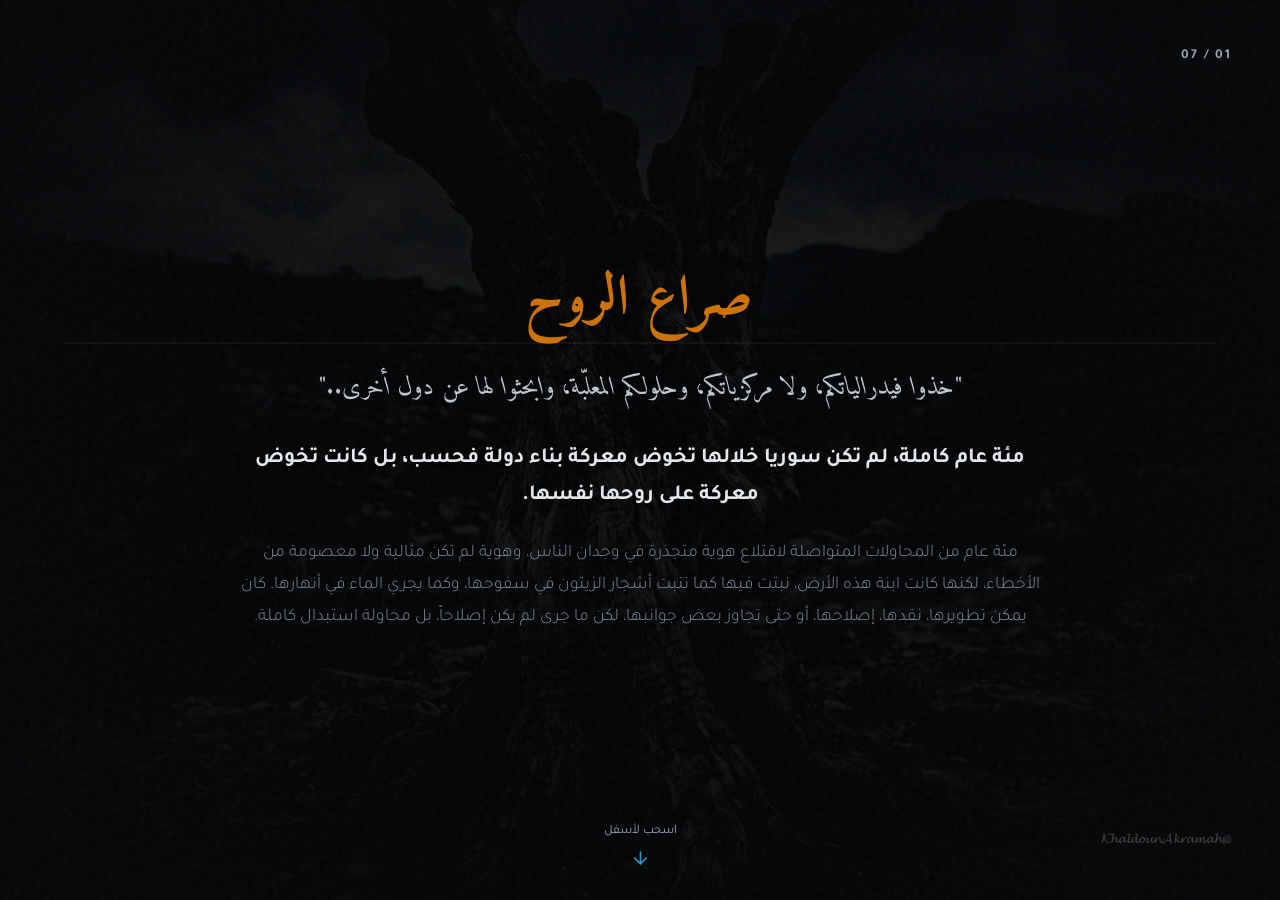
<file: index.html>
<!DOCTYPE html>
<html lang="ar" dir="rtl">
<head>
  <meta charset="UTF-8">
  <meta name="viewport" content="width=device-width, initial-scale=1.0">
  <meta name="description" content="سوريا الجديدة: هوية عصية على الاستيراد والمحو.">
  <title>سوريا الجديدة: هوية غير مستوردة</title>
  <link rel="stylesheet" href="style.css">
</head>
<body>

  <!-- Film Grain Overlay -->
  <div class="film-grain" id="grain-overlay"></div>

  <!-- Main Scroll Container -->
  <main id="main-scroll-container">

    <!-- Slide 1: صراع المئة عام -->
    <section id="slide-01" aria-label="صراع المئة عام">
      <div class="slide-indicator">01 / 07</div>
      <div class="bg-image" style="background-image: url('images/struggle_root.png');"></div>
      <div class="bg-overlay"></div>
      
      <div class="container text-center">
        <h1 class="type-heavy highlight-warm distressed">صراع الروح</h1>
        <p class="type-poetic" style="margin-bottom: 2rem;">"خذوا فيدرالياتكم، ولا مركزياتكم، وحلولكم المعلّبة، وابحثوا لها عن دول أخرى.."</p>
        <p class="type-official" style="max-width: 800px; margin: 0 auto;">
          مئة عام كاملة، لم تكن سوريا خلالها تخوض معركة بناء دولة فحسب، بل كانت تخوض معركة على روحها نفسها.
        </p>
        <p class="type-light" style="max-width: 800px; margin: 1.5rem auto 0; color: var(--text-muted);">
          مئة عام من المحاولات المتواصلة لاقتلاع هوية متجذرة في وجدان الناس، وهوية لم تكن مثالية ولا معصومة من الأخطاء، لكنها كانت ابنة هذه الأرض، نبتت فيها كما تنبت أشجار الزيتون في سفوحها، وكما يجري الماء في أنهارها. كان يمكن تطويرها، نقدها، إصلاحها، أو حتى تجاوز بعض جوانبها، لكن ما جرى لم يكن إصلاحاً، بل محاولة استبدال كاملة.
        </p>
      </div>

      <div class="scroll-prompt">
        <span>اسحب لأسفل</span>
        <svg width="20" height="20" viewBox="0 0 24 24" fill="none" stroke="currentColor" stroke-width="2" stroke-linecap="round" stroke-linejoin="round"><path d="M12 5v14M19 12l-7 7-7-7"/></svg>
      </div>

      <div class="khaldoun-signature">@𝓚𝓱𝓪𝓵𝓭𝓸𝓾𝓷𝓐𝓴𝓻𝓪𝓶𝓪𝓱</div>
    </section>

    <!-- Slide 2: فخ الاستيراد -->
    <section id="slide-02" aria-label="فخ الاستيراد">
      <div class="slide-indicator">02 / 07</div>
      <div class="bg-image" style="background-image: url('images/imported_molds.png');"></div>
      <div class="bg-overlay"></div>

      <div class="container">
        <div class="grid-split">
          <div class="glass-card">
            <h3 class="type-heavy highlight-cold distressed">وصفات جاهزة</h3>
            <h2 class="type-official">نسخة من فكرة</h2>
            <p class="type-light">
              جاءت أجيال من المنظرين والحالمين بالمشاريع المستوردة، يحمل كل منهم وصفة جاهزة لإنقاذ سوريا. مرة باسم القومية، ومرة باسم التقدمية، ومرة باسم الحداثة، ومرة باسم الثورة على الماضي.
            </p>
            <p class="type-official" style="margin-top: 1rem; font-size: 1.2rem;">
              وفي كل مرة كان المطلوب واحداً: أن يتوقف السوري عن أن يكون نفسه، وأن يتحول إلى نسخة من فكرة وُلدت في مكان آخر.
            </p>
          </div>
          <div></div> <!-- Negative Space -->
        </div>
      </div>

      <div class="khaldoun-signature">@𝓚𝓱𝓪𝓵𝓭𝓸𝓾𝓷𝓐𝓴𝓻𝓪𝓶𝓪𝓱</div>
    </section>

    <!-- Slide 3: الكائن المشوه -->
    <section id="slide-03" aria-label="الكائن المشوه">
      <div class="slide-indicator">03 / 07</div>
      <div class="bg-image" style="background-image: url('images/deformed_mirror.png');"></div>
      <div class="bg-overlay"></div>

      <div class="container">
        <div class="grid-split">
          <div></div> <!-- Negative Space -->
          <div class="glass-card">
            <h3 class="type-heavy highlight-warm distressed">الكائن المشوه</h3>
            <p class="type-poetic" style="font-size: 1.3rem;">
              فذابت الملامح، واختلطت المفاهيم، وضاعت الحدود بين ما نحن عليه وما يريد الآخرون لنا أن نكونه.
            </p>
            <p class="type-light" style="margin-top: 1.5rem;">
              لا نحن أصبحنا الغرب الذي حاول البعض تقليده، ولا بقينا كما كنا، ولا نجحنا في إنتاج نموذجنا الخاص، فخرج من رحم ذلك كله كائن هجين، مشوه، لا يعرف إلى أي مرآة ينظر، ولا إلى أي تاريخ ينتمي، ولا أي مستقبل يريد.
            </p>
          </div>
        </div>
      </div>

      <div class="khaldoun-signature">@𝓚𝓱𝓪𝓵𝓭𝓸𝓾𝓷𝓐𝓴𝓻𝓪𝓶𝓪𝓱</div>
    </section>

    <!-- Slide 4: زلزال الوعي -->
    <section id="slide-04" aria-label="زلزال الوعي">
      <div class="slide-indicator">04 / 07</div>
      <div class="bg-image" style="background-image: url('images/revolution_rubble.png');"></div>
      <div class="bg-overlay"></div>

      <div class="container text-center">
        <div class="glass-card" style="margin: 0 auto;">
          <h3 class="type-heavy highlight-cold distressed">السؤال الأول</h3>
          <h2 class="type-official">ثم جاءت الثورة السورية.</h2>
          <p class="type-light">
            وجاءت بعدها سنوات الدم والخراب والتهجير والانتظار الطويل.
          </p>
          <p class="type-poetic" style="margin-top: 1rem; color: var(--accent-warm);">
            وحين ظن كثيرون أن سوريا انتهت، كانت في الحقيقة تعود إلى سؤالها الأول: من نحن؟
          </p>
          <p class="type-light" style="margin-top: 1.5rem; text-align: right;">
            ولذلك لم يكن غريباً أنه فور لحظة التحرير، خرجت علينا الأصوات ذاتها بأسماء جديدة وشعارات جديدة. فيدرالية، لا مركزية، حكم ذاتي، نماذج مستوردة من الشرق والغرب، وصفات جاهزة معلبة تنتظر فقط أن توضع على جسد سوريا، وكأن السوري ممنوع عليه دائماً أن يكتب قصته بيده، وأن يبني دولته بعقله، وأن يصوغ هويته من ذاكرته وتاريخه وثقافته.
          </p>
        </div>
      </div>

      <div class="khaldoun-signature">@𝓚𝓱𝓪𝓵𝓭𝓸𝓾𝓷𝓐𝓴𝓻𝓪𝓶𝓪𝓱</div>
    </section>

    <!-- Slide 5: سقوط الكتالوجات -->
    <section id="slide-05" aria-label="سقوط الكتالوجات">
      <div class="slide-indicator">05 / 07</div>
      <div class="bg-image" style="background-image: url('images/burning_catalogs.png');"></div>
      <div class="bg-overlay"></div>

      <div class="container">
        <div class="grid-split">
          <div class="glass-card">
            <h3 class="type-heavy highlight-warm distressed">موت الوهم</h3>
            <h2 class="type-official">لكن شيئاً جوهرياً تغير هذه المرة.</h2>
            <p class="type-light">
              الكائن المشوه الذي عاش قرناً كاملاً على استعارة الوجوه والأفكار والهويات مات.
            </p>
            <p class="type-poetic" style="margin-top: 1rem; font-size: 1.25rem;">
              مات تحت ركام الأكاذيب التي حملها، ومات في شوارع المدن التي عادت تتعرف إلى نفسها، ومات يوم اكتشف السوريون أن الأمم لا تُبنى من كتالوجات مستوردة، ولا من أفكار تُشحن في الحاويات القادمة من وراء البحار.
            </p>
          </div>
          <div></div> <!-- Negative Space -->
        </div>
      </div>

      <div class="khaldoun-signature">@𝓚𝓱𝓪𝓵𝓭𝓸𝓾𝓷𝓐𝓴𝓻𝓪𝓶𝓪𝓱</div>
    </section>

    <!-- Slide 6: الطفل والميراث -->
    <section id="slide-06" aria-label="الطفل والميراث">
      <div class="slide-indicator">06 / 07</div>
      <div class="bg-image" style="background-image: url('images/child_heritage.png');"></div>
      <div class="bg-overlay"></div>

      <div class="container">
        <div class="grid-split">
          <div></div> <!-- Negative Space -->
          <div class="glass-card">
            <h3 class="type-heavy highlight-cold distressed">سوريا الجديدة</h3>
            <h2 class="type-official">فاليوم، هناك طفل وُلِد من بين الأنقاض.</h2>
            <p class="type-light">
              طفل اسمه سوريا الجديدة. لا يحمل عقدة النقص أمام أحد، ولا يبحث عن هوية في كتب الآخرين، ولا ينتظر شهادة قبول من الشرق أو الغرب.
            </p>
            <p class="type-official" style="margin-top: 1rem;">
              طفل سيكبر وهو يعرف أن هويته ليست سلعة مستوردة، بل ميراث أمة كاملة.
            </p>
            <p class="type-poetic" style="margin-top: 1.5rem; font-size: 1.2rem;">
              سيبني هويته الوطنية السورية حجراً فوق حجر، مستنداً إلى دين هذه البلاد، وثقافتها، وعاداتها، وأعرافها، وذاكرتها، وتنوعها الحقيقي الذي عاش قروناً قبل أن تكتشفه نظريات السياسة الحديثة.
            </p>
          </div>
        </div>
      </div>

      <div class="khaldoun-signature">@𝓚𝓱𝓪𝓵𝓭𝓸𝓾𝓷𝓐𝓴𝓻𝓪𝓶𝓪𝓱</div>
    </section>

    <!-- Slide 7: العهد الباقي -->
    <section id="slide-07" aria-label="العهد الباقي">
      <div class="slide-indicator">07 / 07</div>
      <div class="bg-image" style="background-image: url('images/surviving_dawn.png');"></div>
      <div class="bg-overlay"></div>

      <div class="container text-center">
        <h2 class="type-heavy highlight-warm" style="font-size: 2.2rem; margin-bottom: 2rem;">هوية عصية على المحو</h2>
        <p class="type-official" style="max-width: 800px; margin: 0 auto; font-size: 1.4rem;">
          ولأول مرة منذ مئة عام، لن تكون سوريا مشروعاً لتطبيق أفكار الآخرين، بل ستكون سوريا نفسها.
        </p>
        <p class="type-light" style="max-width: 800px; margin: 1.5rem auto 0; color: var(--text-muted);">
          وهذا وحده كافي ليجعل كل مشاريع الاستيراد، القديمة منها والجديدة، تبدو كأطلال مرحلة انتهت إلى غير رجعة. لأن الهوية التي نجت من قرن كامل من المحو، لا يمكن لأحد أن يمحوها بعد اليوم..
        </p>
      </div>

      <footer style="position: absolute; bottom: 2rem; left: 3rem; font-size: 0.75rem; color: var(--text-muted); font-family: var(--font-sans); z-index: 10;">
        سوريا الجديدة: هوية غير مستوردة &copy; ٢٠٢٦
      </footer>

      <div class="khaldoun-signature">@𝓚𝓱𝓪𝓵𝓭𝓸𝓾𝓷𝓐𝓴𝓻𝓪𝓶𝓪𝓱</div>
    </section>

  </main>

</body>
</html>
</file>
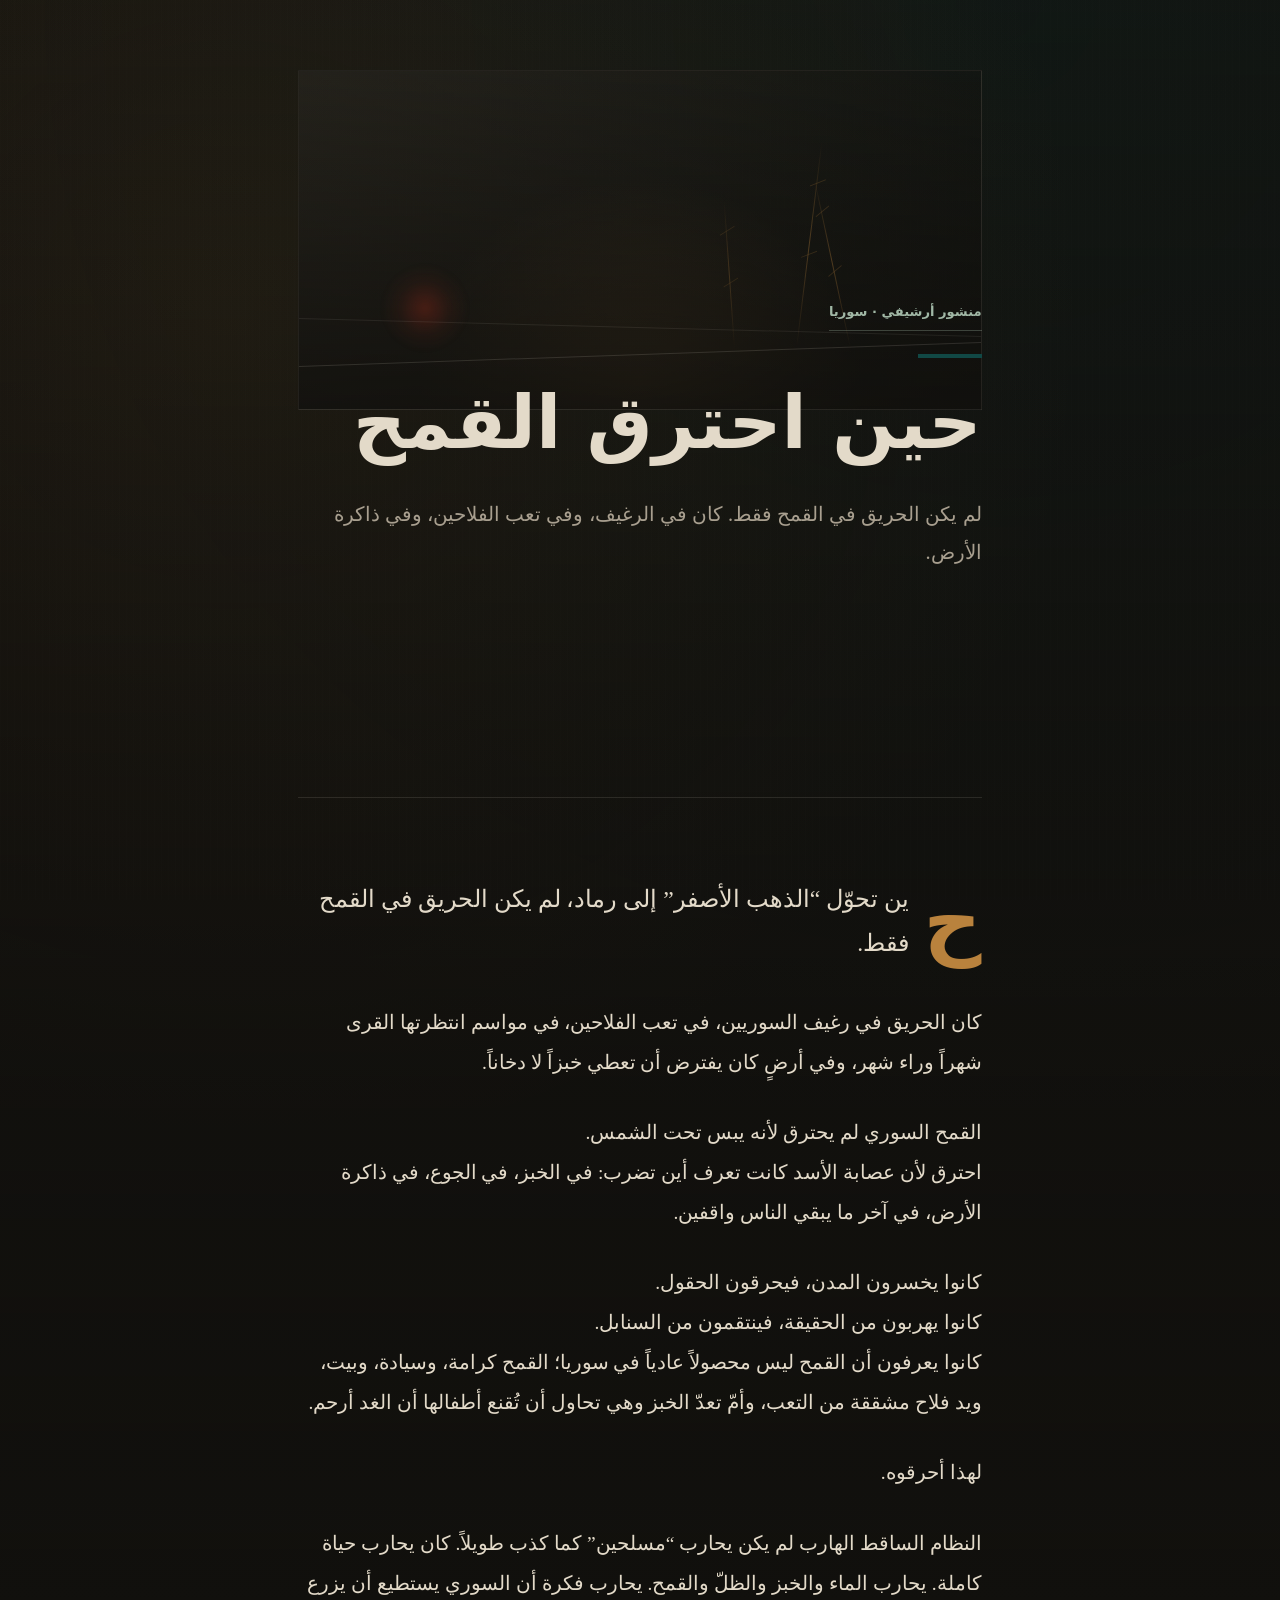
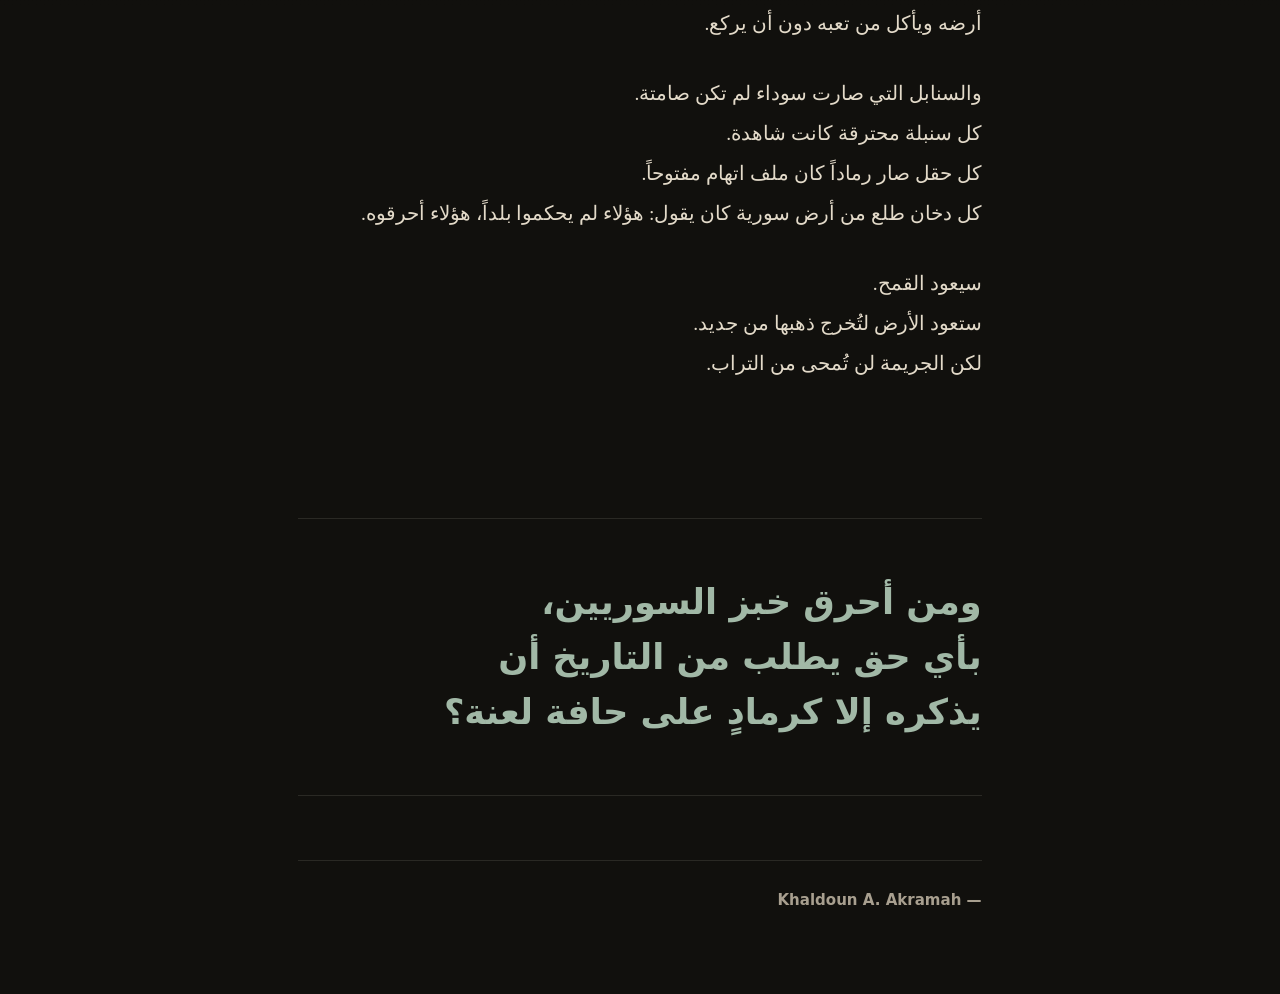
<file: output/index.html>
<!DOCTYPE html>
<html lang="ar" dir="rtl">
<head>
  <meta charset="UTF-8" />
  <meta name="viewport" content="width=device-width, initial-scale=1" />
  <title>حين احترق القمح</title>
  <meta name="description" content="القمح السوري احترق لأن عصابة الأسد عرفت أين تضرب: في الخبز، في الجوع، وفي ذاكرة الأرض." />
  <link rel="stylesheet" href="style.css" />
</head>
<body>
  <main>
    <section class="hero" aria-labelledby="page-title">
      <div class="ash-field" aria-hidden="true">
        <span class="grain-line grain-line-1"></span>
        <span class="grain-line grain-line-2"></span>
        <span class="grain-line grain-line-3"></span>
        <span class="ember"></span>
      </div>
      <p class="stamp">منشور أرشيفي · سوريا</p>
      <h1 id="page-title">حين احترق القمح</h1>
      <p class="prelude">لم يكن الحريق في القمح فقط. كان في الرغيف، وفي تعب الفلاحين، وفي ذاكرة الأرض.</p>
    </section>

    <article class="manifesto" aria-label="نص المنشور">
      <p>حين تحوّل “الذهب الأصفر” إلى رماد، لم يكن الحريق في القمح فقط.</p>

      <p>كان الحريق في رغيف السوريين، في تعب الفلاحين، في مواسم انتظرتها القرى شهراً وراء شهر، وفي أرضٍ كان يفترض أن تعطي خبزاً لا دخاناً.</p>

      <p>القمح السوري لم يحترق لأنه يبس تحت الشمس.<br />احترق لأن عصابة الأسد كانت تعرف أين تضرب: في الخبز، في الجوع، في ذاكرة الأرض، في آخر ما يبقي الناس واقفين.</p>

      <p>كانوا يخسرون المدن، فيحرقون الحقول.<br />كانوا يهربون من الحقيقة، فينتقمون من السنابل.<br />كانوا يعرفون أن القمح ليس محصولاً عادياً في سوريا؛ القمح كرامة، وسيادة، وبيت، ويد فلاح مشققة من التعب، وأمّ تعدّ الخبز وهي تحاول أن تُقنع أطفالها أن الغد أرحم.</p>

      <p>لهذا أحرقوه.</p>

      <p>النظام الساقط الهارب لم يكن يحارب “مسلحين” كما كذب طويلاً. كان يحارب حياة كاملة. يحارب الماء والخبز والظلّ والقمح. يحارب فكرة أن السوري يستطيع أن يزرع أرضه ويأكل من تعبه دون أن يركع.</p>

      <p>والسنابل التي صارت سوداء لم تكن صامتة.<br />كل سنبلة محترقة كانت شاهدة.<br />كل حقل صار رماداً كان ملف اتهام مفتوحاً.<br />كل دخان طلع من أرض سورية كان يقول: هؤلاء لم يحكموا بلداً، هؤلاء أحرقوه.</p>

      <p>سيعود القمح.<br />ستعود الأرض لتُخرج ذهبها من جديد.<br />لكن الجريمة لن تُمحى من التراب.</p>
    </article>

    <section class="beat" aria-label="ضربة النهاية">
      <p>ومن أحرق خبز السوريين، بأي حق يطلب من التاريخ أن يذكره إلا كرمادٍ على حافة لعنة؟</p>
    </section>

    <footer>
      <p class="signature">— Khaldoun A. Akramah</p>
    </footer>
  </main>
</body>
</html>
</file>
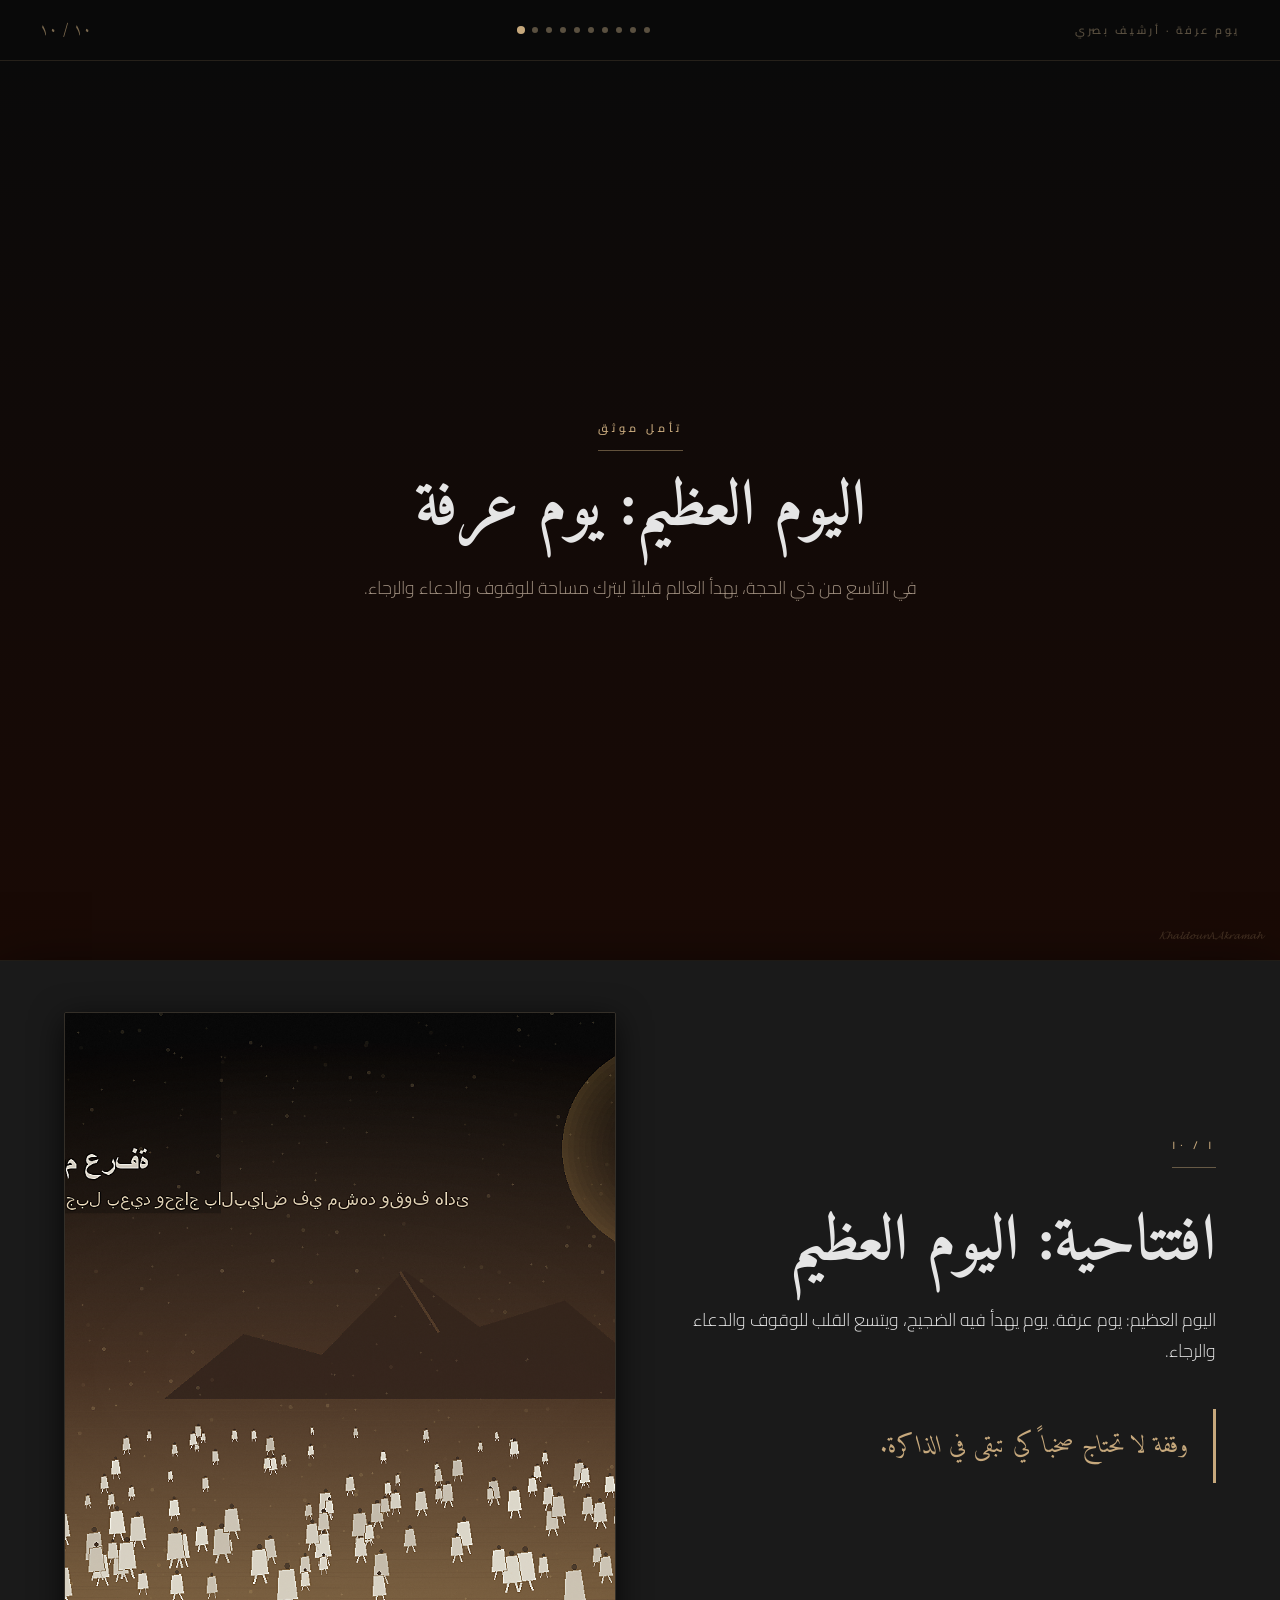
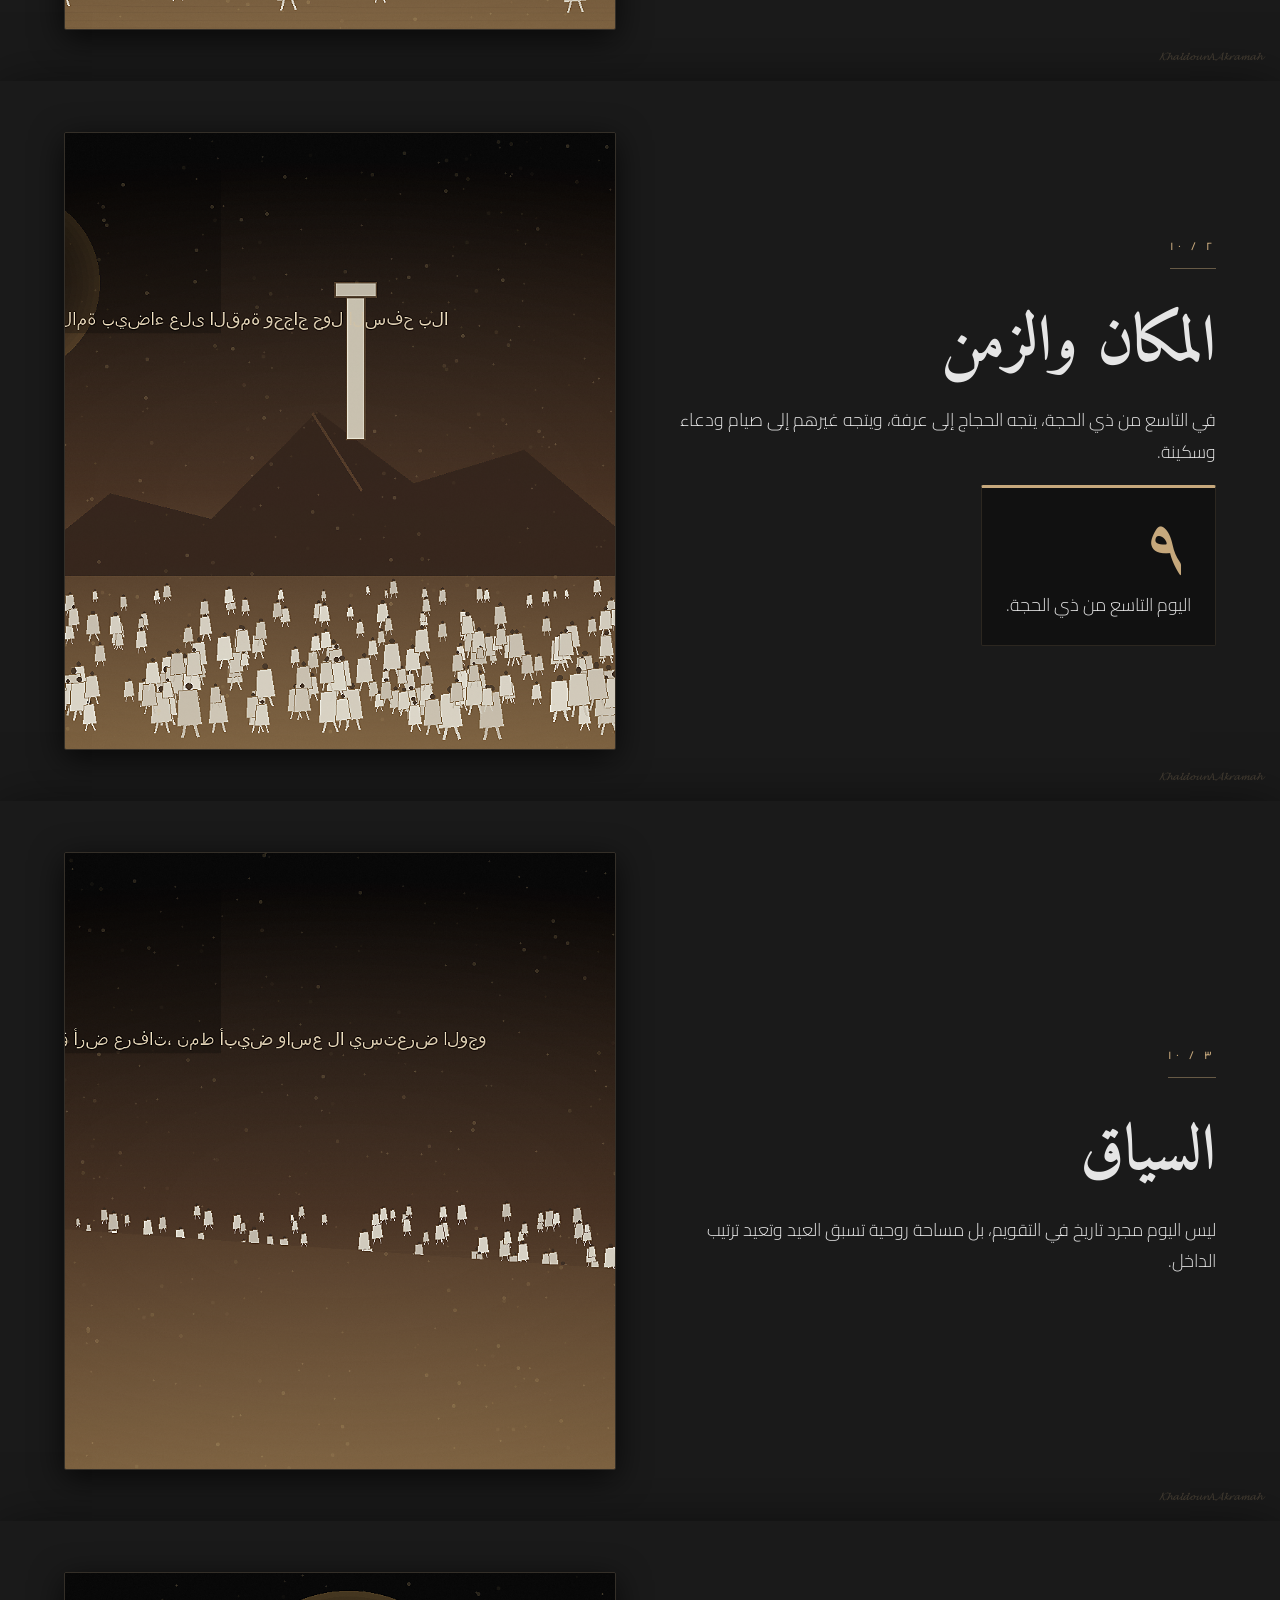
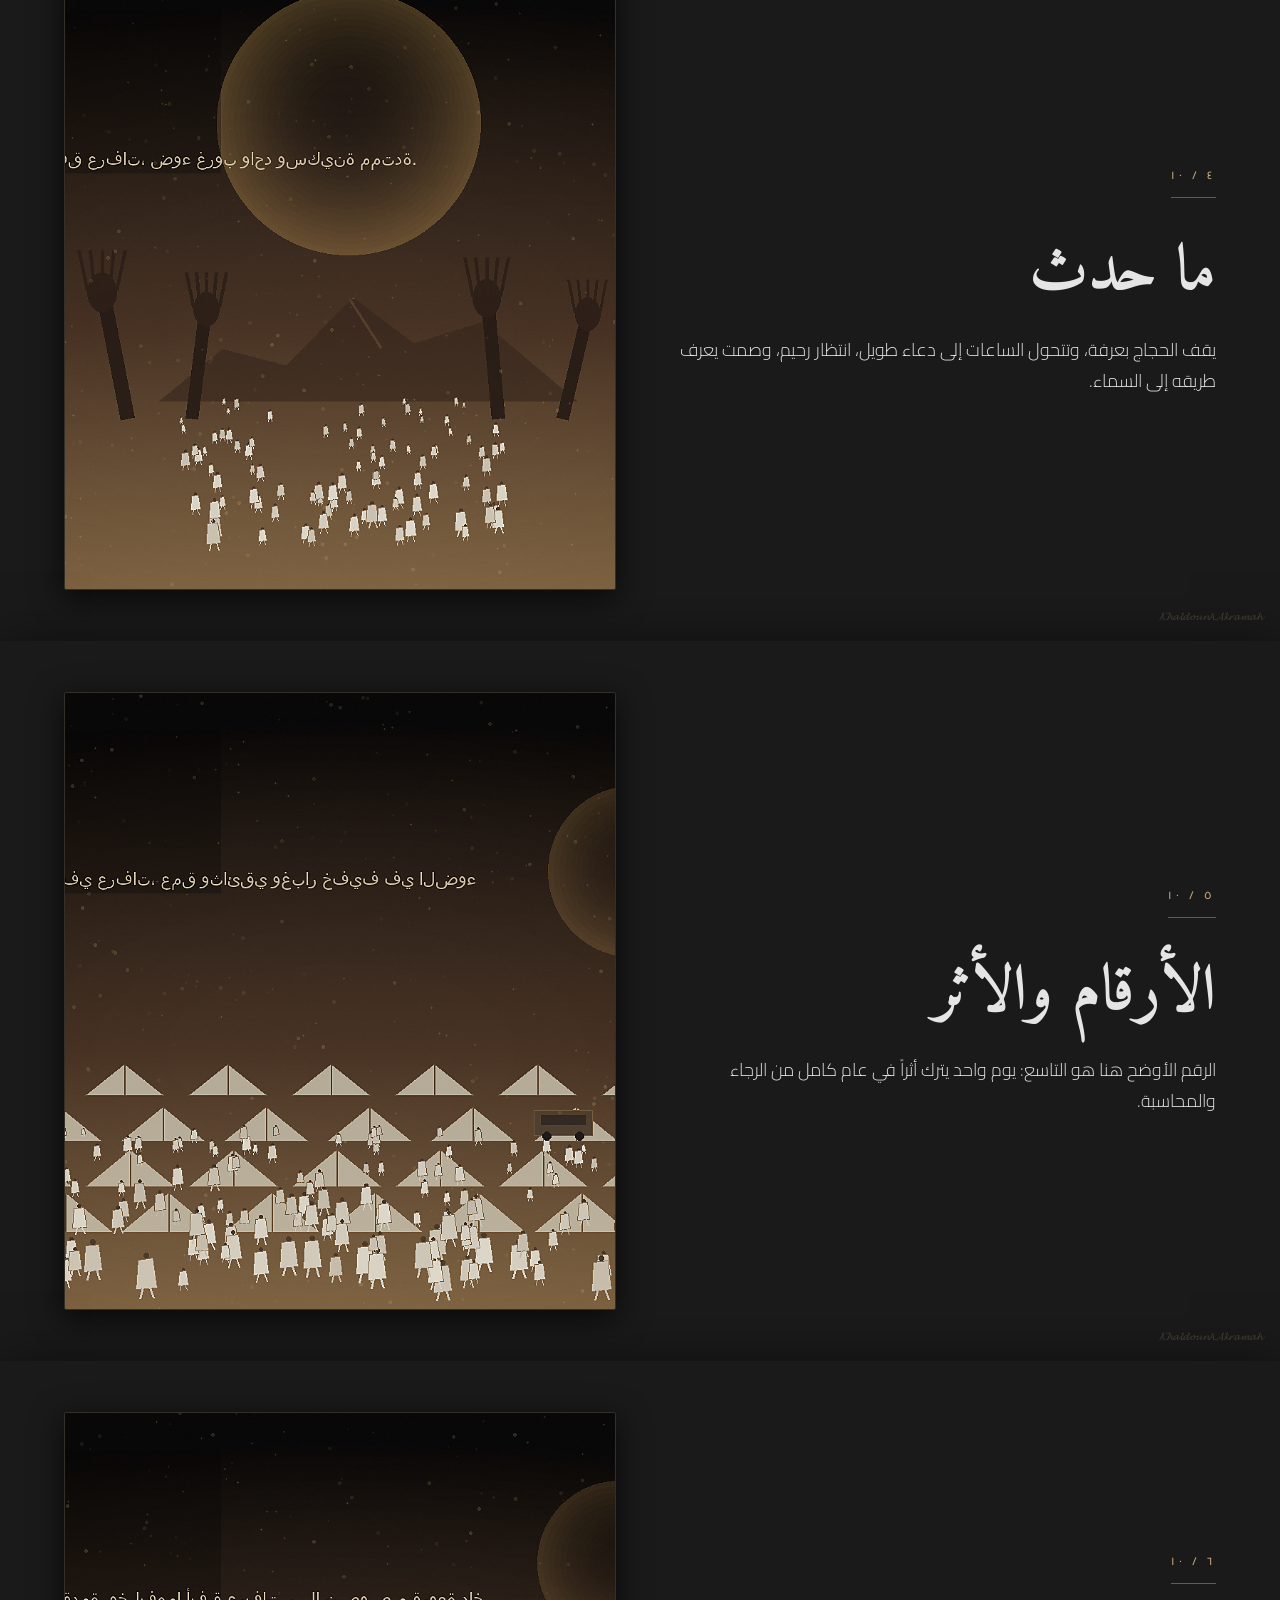
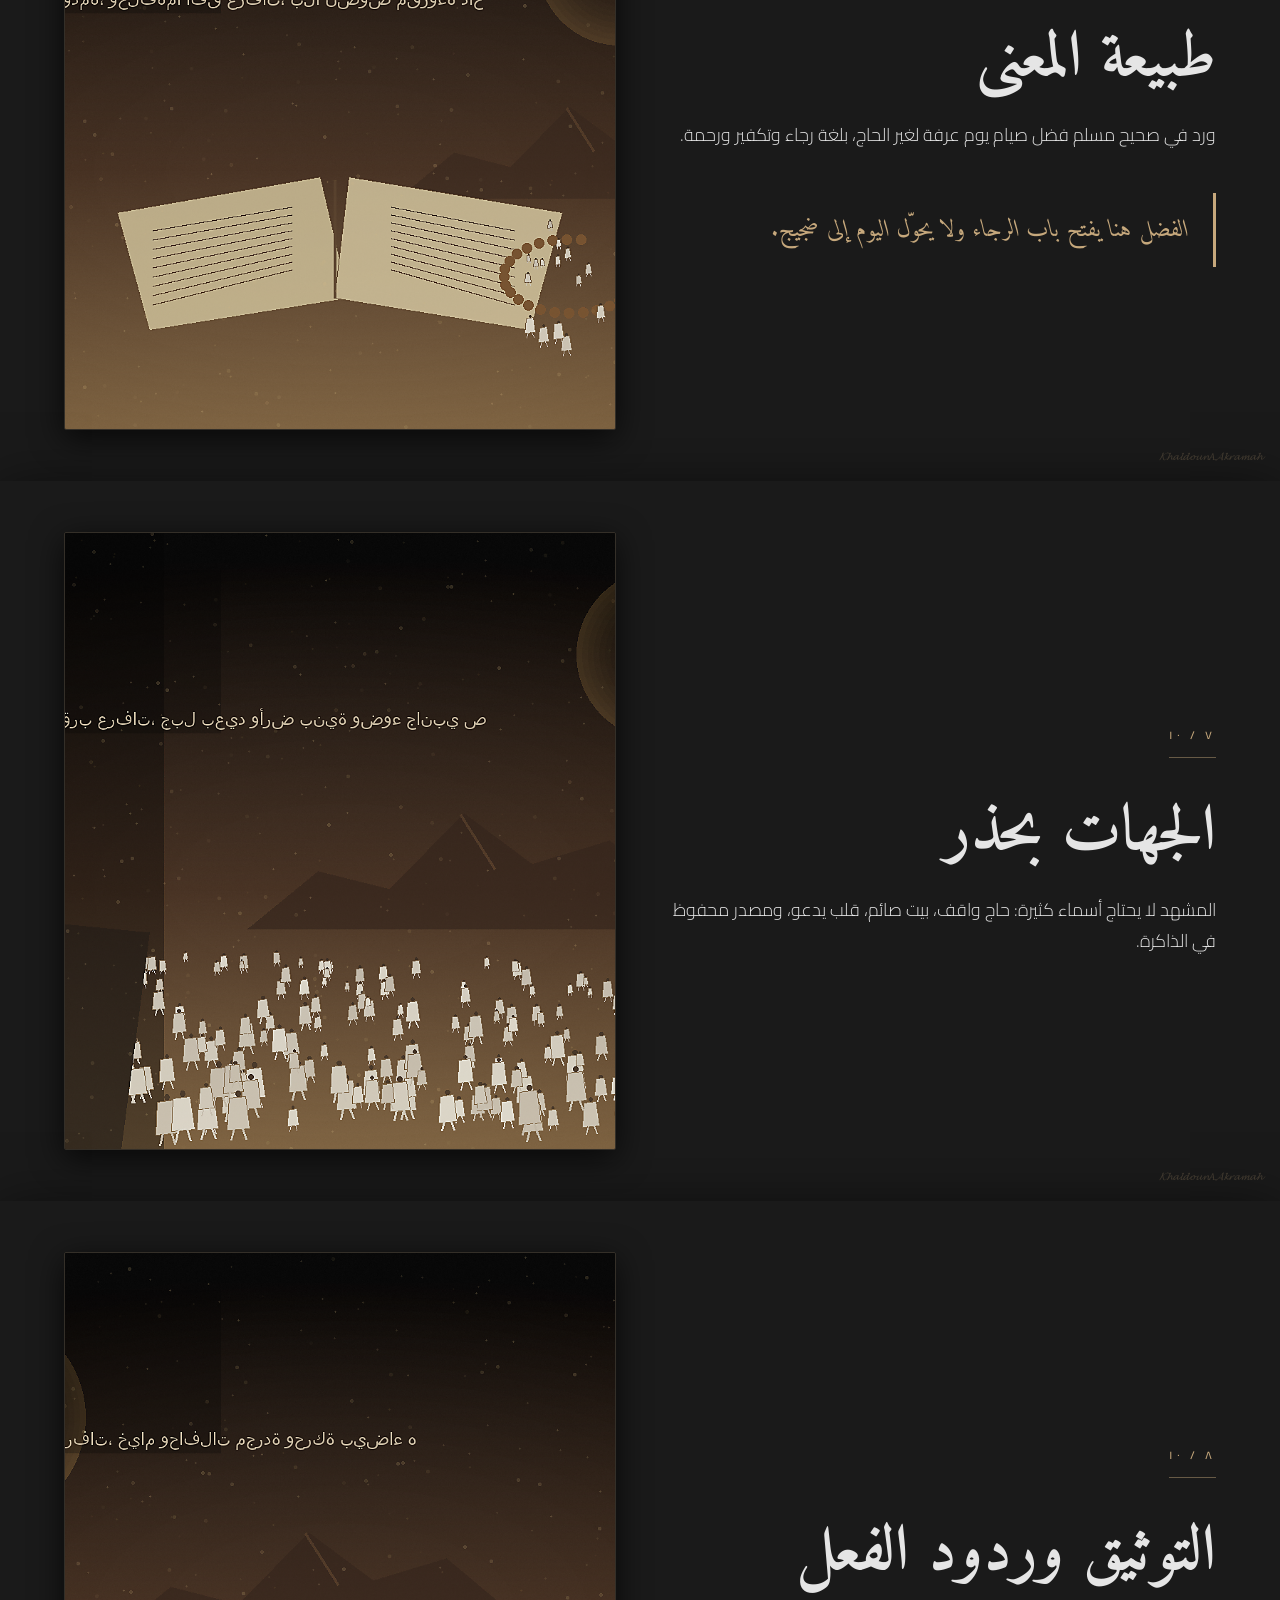
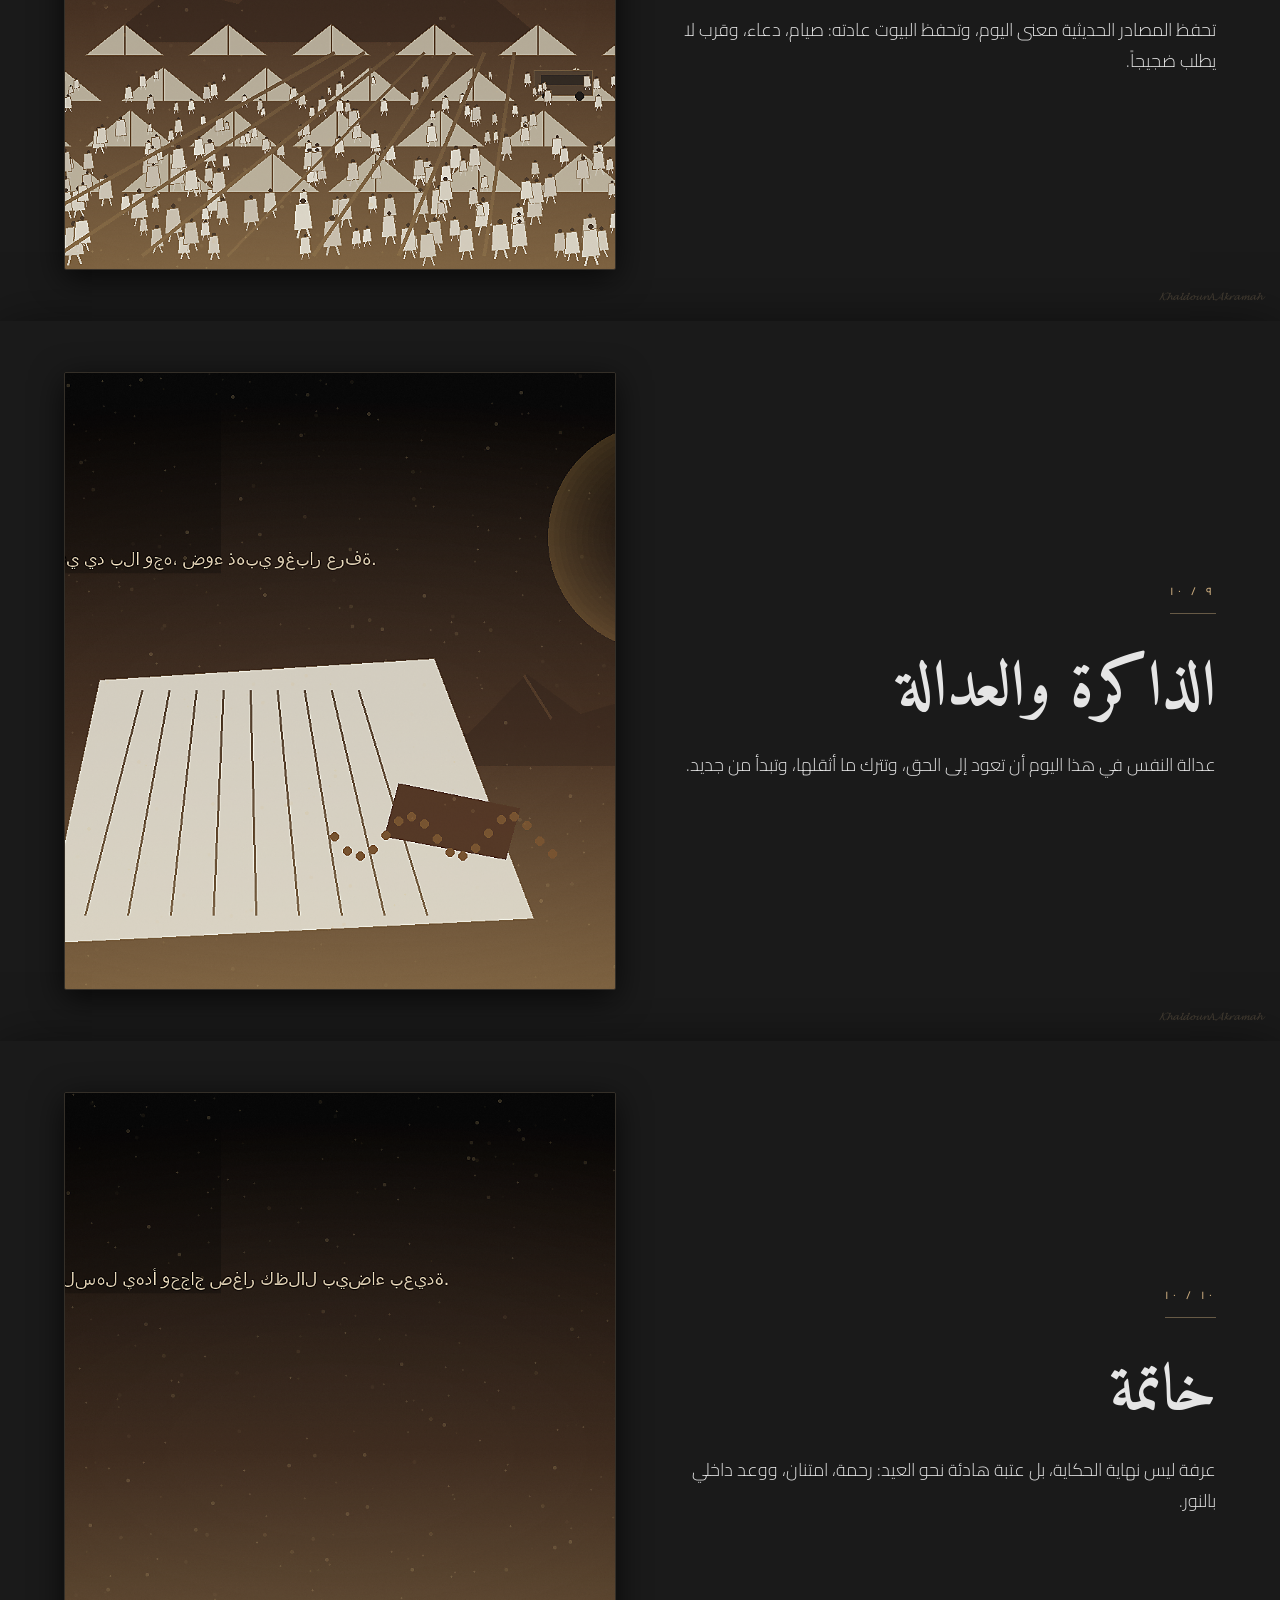
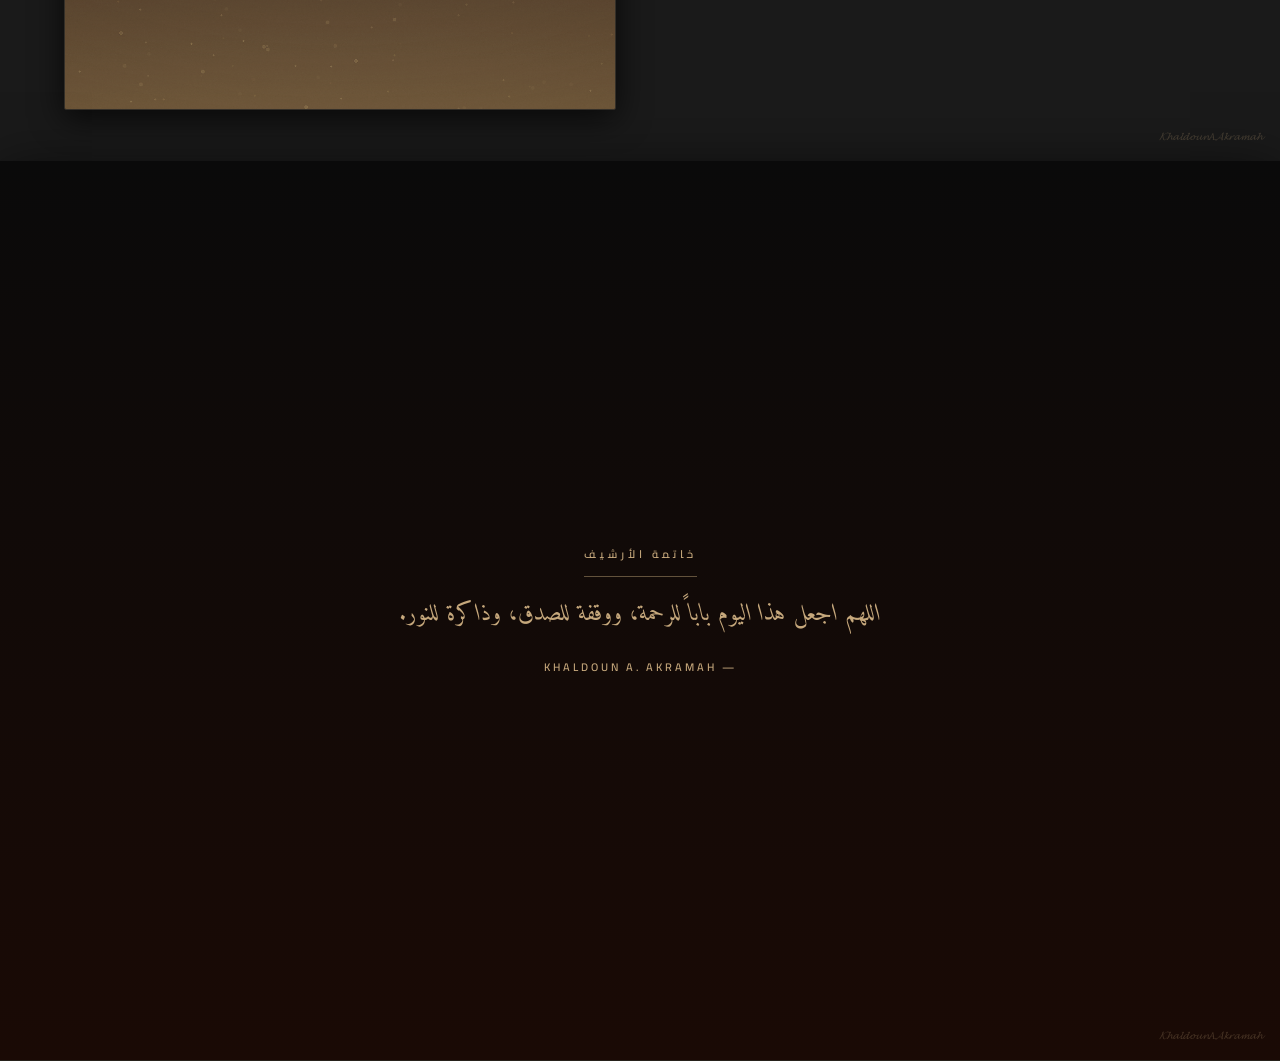
<file: project/index.html>
<!DOCTYPE html>
<html lang="ar" dir="rtl">
<head>
  <meta charset="UTF-8">
  <meta name="viewport" content="width=device-width, initial-scale=1.0">
  <title>اليوم العظيم: يوم عرفة</title>
  <link rel="preconnect" href="https://fonts.googleapis.com">
  <link rel="preconnect" href="https://fonts.gstatic.com" crossorigin>
  <link href="https://fonts.googleapis.com/css2?family=Amiri:wght@400;700&family=Cairo:wght@300;400;600;700&display=swap" rel="stylesheet">
  <link rel="stylesheet" href="styles.css">
</head>
<body>
  <nav class="nav" aria-label="تنقل الشرائح">
    <span class="meta-label">يوم عرفة · أرشيف بصري</span>
    <div class="nav-counter" id="navCounter" aria-label="اختيار الشريحة"></div>
    <span class="slide-number" id="currentSlide">١ / ١٠</span>
  </nav>

  <main>
    <section class="slide slide-hero" id="slide-0">
      <p class="slide-eyebrow">تأمل موثق</p>
      <h1 class="headline">اليوم العظيم: يوم عرفة</h1>
      <p class="body-text hero-copy">في التاسع من ذي الحجة، يهدأ العالم قليلاً ليترك مساحة للوقوف والدعاء والرجاء.</p>
      <span class="signature">𝓚𝓱𝓪𝓵𝓭𝓸𝓾𝓷A𝓐𝓴𝓻𝓪𝓶𝓪𝓱</span>
    </section>

    <section class="slide" id="slide-1" data-slide="1">
      <div class="slide-content">
        <div class="slide-text">
          <p class="slide-eyebrow">١ / ١٠</p>
          <h2 class="headline">افتتاحية: اليوم العظيم</h2>
          <p class="body-text">اليوم العظيم: يوم عرفة. يوم يهدأ فيه الضجيج، ويتسع القلب للوقوف والدعاء والرجاء.</p>
          <div class="quote-block"><p class="quote-text">وقفة لا تحتاج صخباً كي تبقى في الذاكرة.</p></div>
        </div>
        <figure class="slide-visual">
          <img src="images/slide-01.png" alt="صعيد عرفات عند الفجر مع جبل بعيد وحجاج بلباس أبيض في وقوف هادئ" class="slide-image">
        </figure>
      </div>
      <span class="signature">𝓚𝓱𝓪𝓵𝓭𝓸𝓾𝓷A𝓐𝓴𝓻𝓪𝓶𝓪𝓱</span>
    </section>

    <section class="slide" id="slide-2" data-slide="2">
      <div class="slide-content">
        <div class="slide-text">
          <p class="slide-eyebrow">٢ / ١٠</p>
          <h2 class="headline">المكان والزمن</h2>
          <p class="body-text">في التاسع من ذي الحجة، يتجه الحجاج إلى عرفة، ويتجه غيرهم إلى صيام ودعاء وسكينة.</p>
          <div class="stat-card"><span class="stat-number">٩</span><p class="body-text">اليوم التاسع من ذي الحجة.</p></div>
        </div>
        <figure class="slide-visual">
          <img src="images/slide-02.png" alt="جبل الرحمة في عرفات مع علامة بيضاء وحجاج صغار حول السفح" class="slide-image">
        </figure>
      </div>
      <span class="signature">𝓚𝓱𝓪𝓵𝓭𝓸𝓾𝓷A𝓐𝓴𝓻𝓪𝓶𝓪𝓱</span>
    </section>

    <section class="slide" id="slide-3" data-slide="3">
      <div class="slide-content">
        <div class="slide-text">
          <p class="slide-eyebrow">٣ / ١٠</p>
          <h2 class="headline">السياق</h2>
          <p class="body-text">ليس اليوم مجرد تاريخ في التقويم، بل مساحة روحية تسبق العيد وتعيد ترتيب الداخل.</p>
        </div>
        <figure class="slide-visual">
          <img src="images/slide-03.png" alt="مشهد علوي لحجاج بلباس أبيض يتحركون بهدوء فوق أرض عرفات" class="slide-image">
        </figure>
      </div>
      <span class="signature">𝓚𝓱𝓪𝓵𝓭𝓸𝓾𝓷A𝓐𝓴𝓻𝓪𝓶𝓪𝓱</span>
    </section>

    <section class="slide" id="slide-4" data-slide="4">
      <div class="slide-content">
        <div class="slide-text">
          <p class="slide-eyebrow">٤ / ١٠</p>
          <h2 class="headline">ما حدث</h2>
          <p class="body-text">يقف الحجاج بعرفة، وتتحول الساعات إلى دعاء طويل، انتظار رحيم، وصمت يعرف طريقه إلى السماء.</p>
        </div>
        <figure class="slide-visual">
          <img src="images/slide-04.png" alt="أيد مرفوعة للدعاء أمام أفق عرفات وقت الغروب دون وجوه واضحة" class="slide-image">
        </figure>
      </div>
      <span class="signature">𝓚𝓱𝓪𝓵𝓭𝓸𝓾𝓷A𝓐𝓴𝓻𝓪𝓶𝓪𝓱</span>
    </section>

    <section class="slide" id="slide-5" data-slide="5">
      <div class="slide-content">
        <div class="slide-text">
          <p class="slide-eyebrow">٥ / ١٠</p>
          <h2 class="headline">الأرقام والأثر</h2>
          <p class="body-text">الرقم الأوضح هنا هو التاسع: يوم واحد يترك أثراً في عام كامل من الرجاء والمحاسبة.</p>
        </div>
        <figure class="slide-visual">
          <img src="images/slide-05.png" alt="خيام ومسارات في عرفات مع حجاج بلباس أبيض وغبار خفيف في الضوء" class="slide-image">
        </figure>
      </div>
      <span class="signature">𝓚𝓱𝓪𝓵𝓭𝓸𝓾𝓷A𝓐𝓴𝓻𝓪𝓶𝓪𝓱</span>
    </section>

    <section class="slide" id="slide-6" data-slide="6">
      <div class="slide-content">
        <div class="slide-text">
          <p class="slide-eyebrow">٦ / ١٠</p>
          <h2 class="headline">طبيعة المعنى</h2>
          <p class="body-text">ورد في صحيح مسلم فضل صيام يوم عرفة لغير الحاج، بلغة رجاء وتكفير ورحمة.</p>
          <div class="quote-block"><p class="quote-text">الفضل هنا يفتح باب الرجاء ولا يحوّل اليوم إلى ضجيج.</p></div>
        </div>
        <figure class="slide-visual">
          <img src="images/slide-06.png" alt="مصحف ومسبحة في المقدمة مع أفق عرفات بعيداً في ضوء هادئ" class="slide-image">
        </figure>
      </div>
      <span class="signature">𝓚𝓱𝓪𝓵𝓭𝓸𝓾𝓷A𝓐𝓴𝓻𝓪𝓶𝓪𝓱</span>
    </section>

    <section class="slide" id="slide-7" data-slide="7">
      <div class="slide-content">
        <div class="slide-text">
          <p class="slide-eyebrow">٧ / ١٠</p>
          <h2 class="headline">الجهات بحذر</h2>
          <p class="body-text">المشهد لا يحتاج أسماء كثيرة: حاج واقف، بيت صائم، قلب يدعو، ومصدر محفوظ في الذاكرة.</p>
        </div>
        <figure class="slide-visual">
          <img src="images/slide-07.png" alt="حجاج يستظلون ويدعون قرب عرفات مع جبل بعيد وأرض بنية هادئة" class="slide-image">
        </figure>
      </div>
      <span class="signature">𝓚𝓱𝓪𝓵𝓭𝓸𝓾𝓷A𝓐𝓴𝓻𝓪𝓶𝓪𝓱</span>
    </section>

    <section class="slide" id="slide-8" data-slide="8">
      <div class="slide-content">
        <div class="slide-text">
          <p class="slide-eyebrow">٨ / ١٠</p>
          <h2 class="headline">التوثيق وردود الفعل</h2>
          <p class="body-text">تحفظ المصادر الحديثية معنى اليوم، وتحفظ البيوت عادته: صيام، دعاء، وقرب لا يطلب ضجيجاً.</p>
        </div>
        <figure class="slide-visual">
          <img src="images/slide-08.png" alt="مسارات عودة مساء في عرفات مع خيام وحجاج بلباس أبيض وحافلات مجردة" class="slide-image">
        </figure>
      </div>
      <span class="signature">𝓚𝓱𝓪𝓵𝓭𝓸𝓾𝓷A𝓐𝓴𝓻𝓪𝓶𝓪𝓱</span>
    </section>

    <section class="slide" id="slide-9" data-slide="9">
      <div class="slide-content">
        <div class="slide-text">
          <p class="slide-eyebrow">٩ / ١٠</p>
          <h2 class="headline">الذاكرة والعدالة</h2>
          <p class="body-text">عدالة النفس في هذا اليوم أن تعود إلى الحق، وتترك ما أثقلها، وتبدأ من جديد.</p>
        </div>
        <figure class="slide-visual">
          <img src="images/slide-09.png" alt="ثنيات لباس الإحرام ومسبحة في يد بلا وجه تحت ضوء عرفات الذهبي" class="slide-image">
        </figure>
      </div>
      <span class="signature">𝓚𝓱𝓪𝓵𝓭𝓸𝓾𝓷A𝓐𝓴𝓻𝓪𝓶𝓪𝓱</span>
    </section>

    <section class="slide" id="slide-10" data-slide="10">
      <div class="slide-content">
        <div class="slide-text">
          <p class="slide-eyebrow">١٠ / ١٠</p>
          <h2 class="headline">خاتمة</h2>
          <p class="body-text">عرفة ليس نهاية الحكاية، بل عتبة هادئة نحو العيد: رحمة، امتنان، ووعد داخلي بالنور.</p>
        </div>
        <figure class="slide-visual">
          <img src="images/slide-10.png" alt="جبل عرفات عند الغسق مع سهل هادئ وحجاج صغار كظلال بيضاء بعيدة" class="slide-image">
        </figure>
      </div>
      <span class="signature">𝓚𝓱𝓪𝓵𝓭𝓸𝓾𝓷A𝓐𝓴𝓻𝓪𝓶𝓪𝓱</span>
    </section>

    <section class="slide slide-hero" id="slide-footer">
      <p class="slide-eyebrow">خاتمة الأرشيف</p>
      <blockquote class="quote-text">اللهم اجعل هذا اليوم باباً للرحمة، ووقفة للصدق، وذاكرة للنور.</blockquote>
      <p class="meta-label footer-note">— Khaldoun A. Akramah</p>
      <span class="signature">𝓚𝓱𝓪𝓵𝓭𝓸𝓾𝓷A𝓐𝓴𝓻𝓪𝓶𝓪𝓱</span>
    </section>
  </main>

  <script>
    const contentSlides = Array.from(document.querySelectorAll('[data-slide]'));
    const counter = document.getElementById('currentSlide');
    const navDots = document.getElementById('navCounter');
    const arDigits = value => String(value).replace(/\d/g, digit => '٠١٢٣٤٥٦٧٨٩'[digit]);

    contentSlides.forEach((slide, index) => {
      const dot = document.createElement('button');
      dot.className = 'nav-dot' + (index === 0 ? ' active' : '');
      dot.type = 'button';
      dot.setAttribute('aria-label', `انتقل إلى الشريحة ${arDigits(index + 1)}`);
      dot.addEventListener('click', () => slide.scrollIntoView({ behavior: 'smooth', block: 'start' }));
      navDots.appendChild(dot);
    });

    const observer = new IntersectionObserver(entries => {
      entries.forEach(entry => {
        if (!entry.isIntersecting) return;
        const index = contentSlides.indexOf(entry.target);
        document.querySelectorAll('.nav-dot').forEach((dot, dotIndex) => {
          dot.classList.toggle('active', dotIndex === index);
        });
        counter.textContent = `${arDigits(index + 1)} / ${arDigits(contentSlides.length)}`;
      });
    }, { threshold: 0.5 });

    contentSlides.forEach(slide => observer.observe(slide));
  </script>
</body>
</html>
</file>
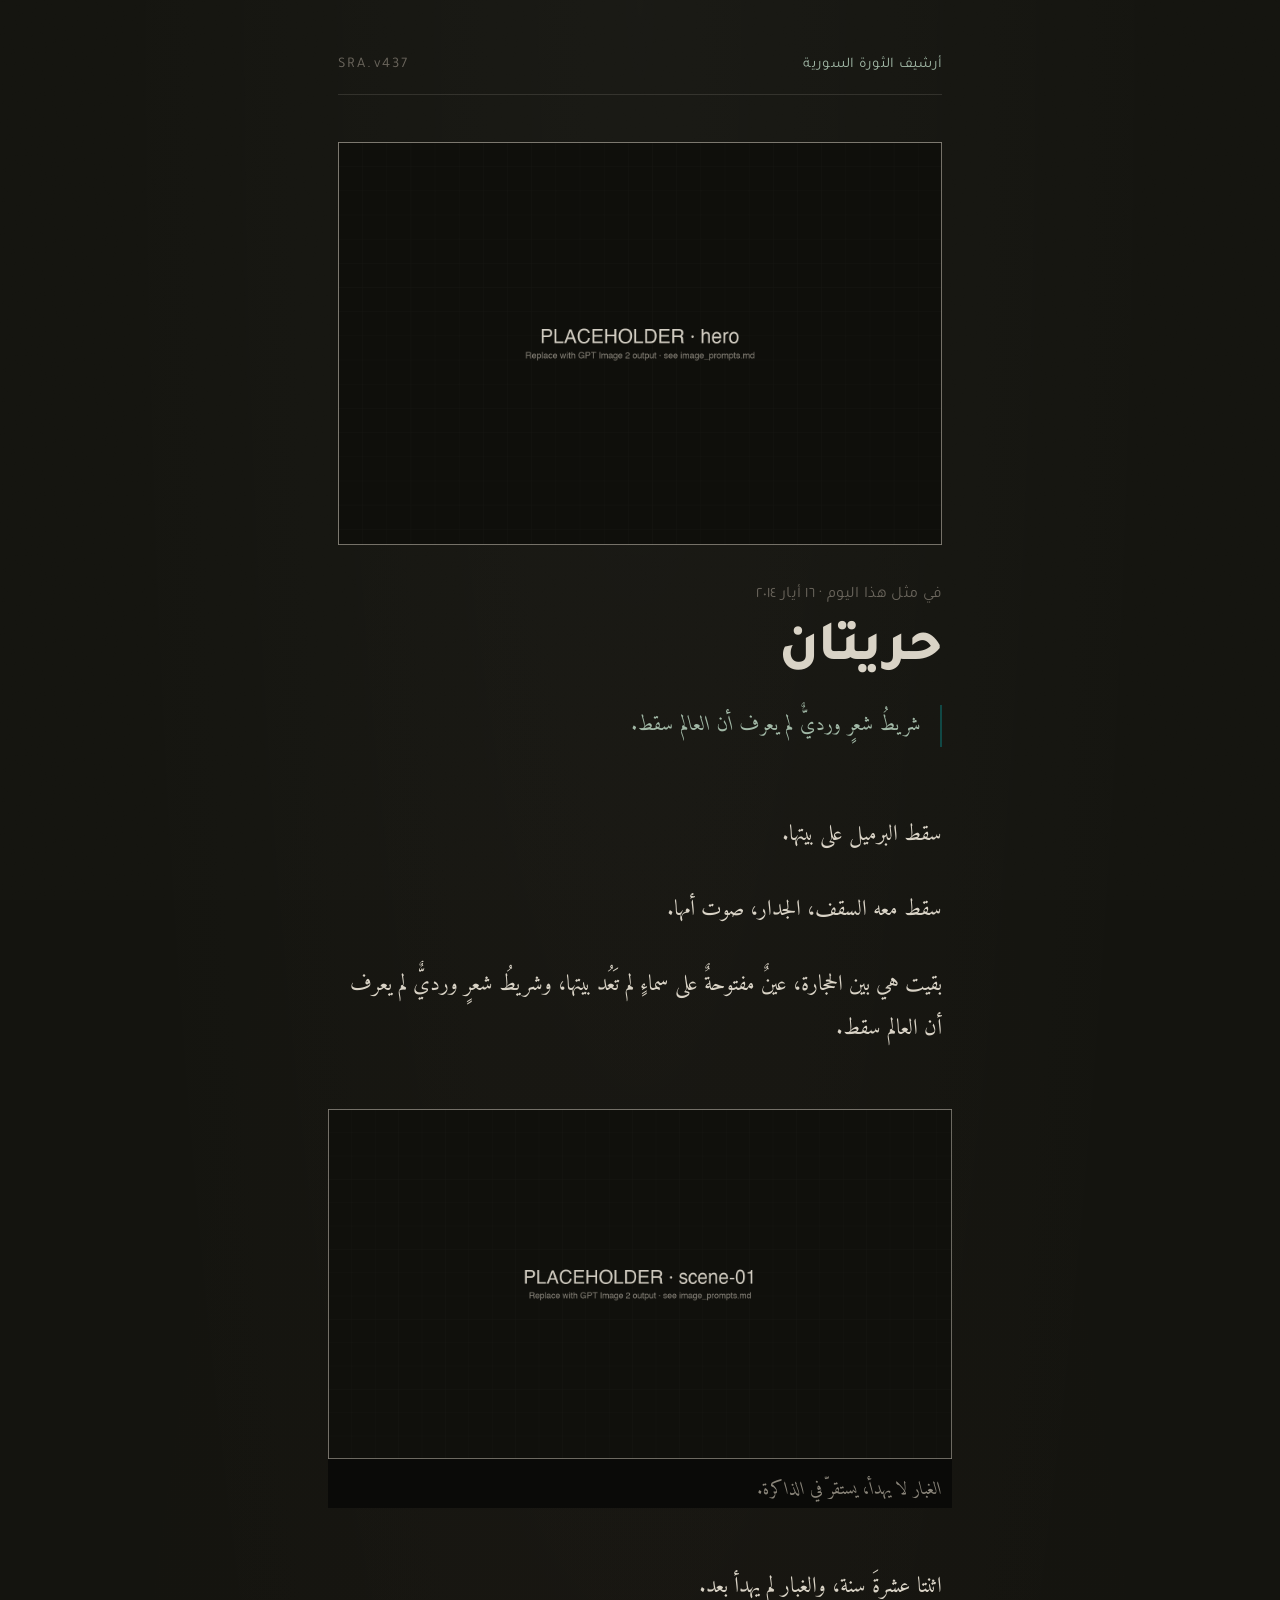
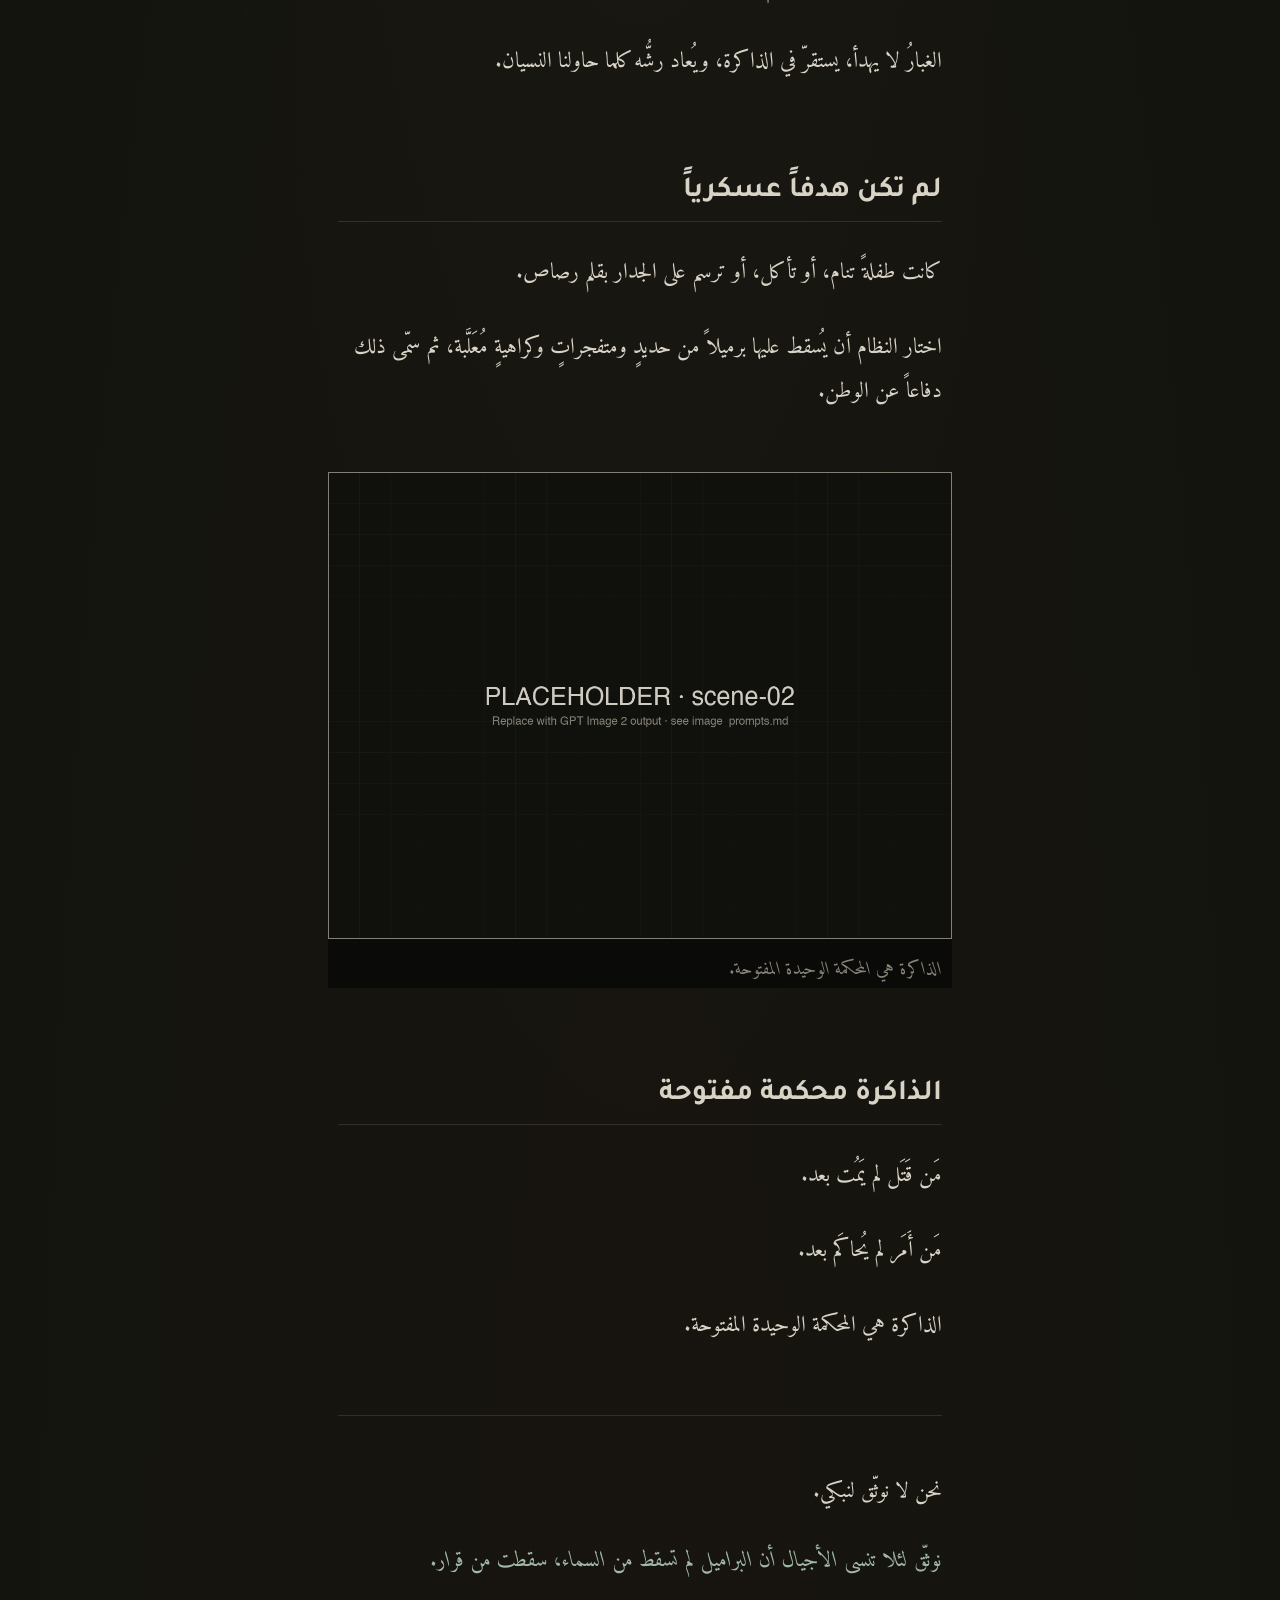
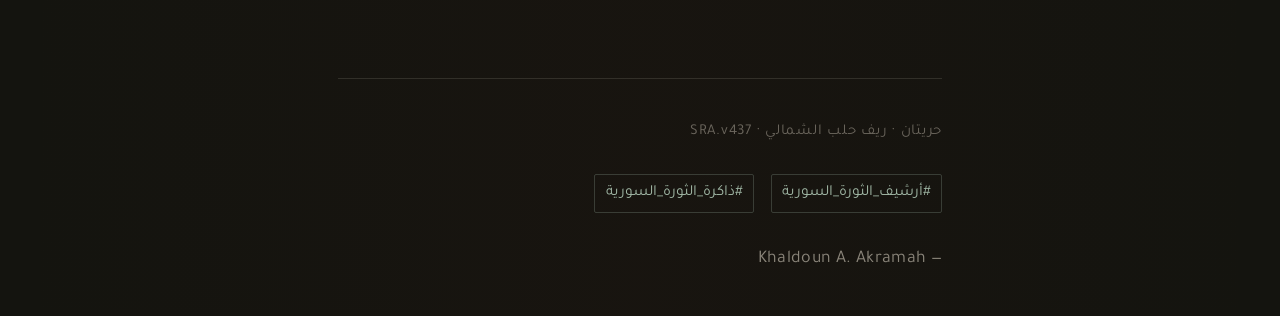
<file: examples/hareetan/index.html>
<!DOCTYPE html>
<html lang="ar" dir="rtl">
<head>
  <meta charset="UTF-8" />
  <meta name="viewport" content="width=device-width, initial-scale=1" />
  <title>حريتان — ١٦ أيار ٢٠١٤</title>
  <meta name="description" content="البراميل لم تسقط من السماء، سقطت من قرار. أرشيف الثورة السورية." />
  <link rel="preconnect" href="https://fonts.googleapis.com">
  <link rel="preconnect" href="https://fonts.gstatic.com" crossorigin>
  <link href="https://fonts.googleapis.com/css2?family=Tajawal:wght@400;500;700;800&family=Amiri:ital,wght@0,400;0,700;1,400&display=swap" rel="stylesheet">
  <link rel="stylesheet" href="style.css" />
</head>
<body>
  <main>

    <header class="archive-strip">
      <span class="archive-label">أرشيف الثورة السورية</span>
      <span class="archive-code">SRA.v437</span>
    </header>

    <section class="hero">
      <figure>
        <img src="images/hero.png" alt="بين الحجارة، شريط شعر وردي وغبار يستقر." />
      </figure>
      <p class="dateline">في مثل هذا اليوم &middot; ١٦ أيار ٢٠١٤</p>
      <h1>حريتان</h1>
      <p class="caption">شريطُ شعرٍ ورديٌّ لم يعرف أن العالم سقط.</p>
    </section>

    <article>

      <p>سقط البرميل على بيتها.</p>
      <p>سقط معه السقف، الجدار، صوت أمها.</p>
      <p>بقيت هي بين الحجارة، عينٌ مفتوحةٌ على سماءٍ لم تَعُد بيتها، وشريطُ شعرٍ ورديٌّ لم يعرف أن العالم سقط.</p>

      <figure class="inline">
        <img src="images/scene-01.png" alt="غبار يستقر فوق ركام بيت بعد سنوات." />
        <figcaption>الغبار لا يهدأ، يستقرّ في الذاكرة.</figcaption>
      </figure>

      <p>اثنتا عشرةَ سنة، والغبار لم يهدأ بعد.</p>
      <p>الغبارُ لا يهدأ، يستقرّ في الذاكرة، ويُعاد رشُّه كلما حاولنا النسيان.</p>

      <h2>لم تكن هدفاً عسكرياً</h2>
      <p>كانت طفلةً تنام، أو تأكل، أو ترسم على الجدار بقلم رصاص.</p>
      <p>اختار النظام أن يُسقط عليها برميلاً من حديدٍ ومتفجراتٍ وكراهيةٍ مُعَلَّبة، ثم سمّى ذلك دفاعاً عن الوطن.</p>

      <figure class="inline">
        <img src="images/scene-02.png" alt="ملف مفتوح فوق طاولة خشب، ضوء شرقي خافت." />
        <figcaption>الذاكرة هي المحكمة الوحيدة المفتوحة.</figcaption>
      </figure>

      <h2>الذاكرة محكمة مفتوحة</h2>
      <p>مَن قَتَل لم يَمُت بعد.</p>
      <p>مَن أَمَر لم يُحاكَم بعد.</p>
      <p>الذاكرة هي المحكمة الوحيدة المفتوحة.</p>

      <hr />

      <p class="closing">نحن لا نوثّق لنبكي.</p>
      <p class="closing">نوثّق لئلا تنسى الأجيال أن البراميل لم تسقط من السماء، سقطت من قرار.</p>

    </article>

    <footer>
      <p class="location">حريتان &middot; ريف حلب الشمالي &middot; SRA.v437</p>
      <p class="tags">
        <span class="tag">#أرشيف_الثورة_السورية</span>
        <span class="tag">#ذاكرة_الثورة_السورية</span>
      </p>
      <p class="signature">— Khaldoun A. Akramah</p>
    </footer>

  </main>
</body>
</html>
</file>
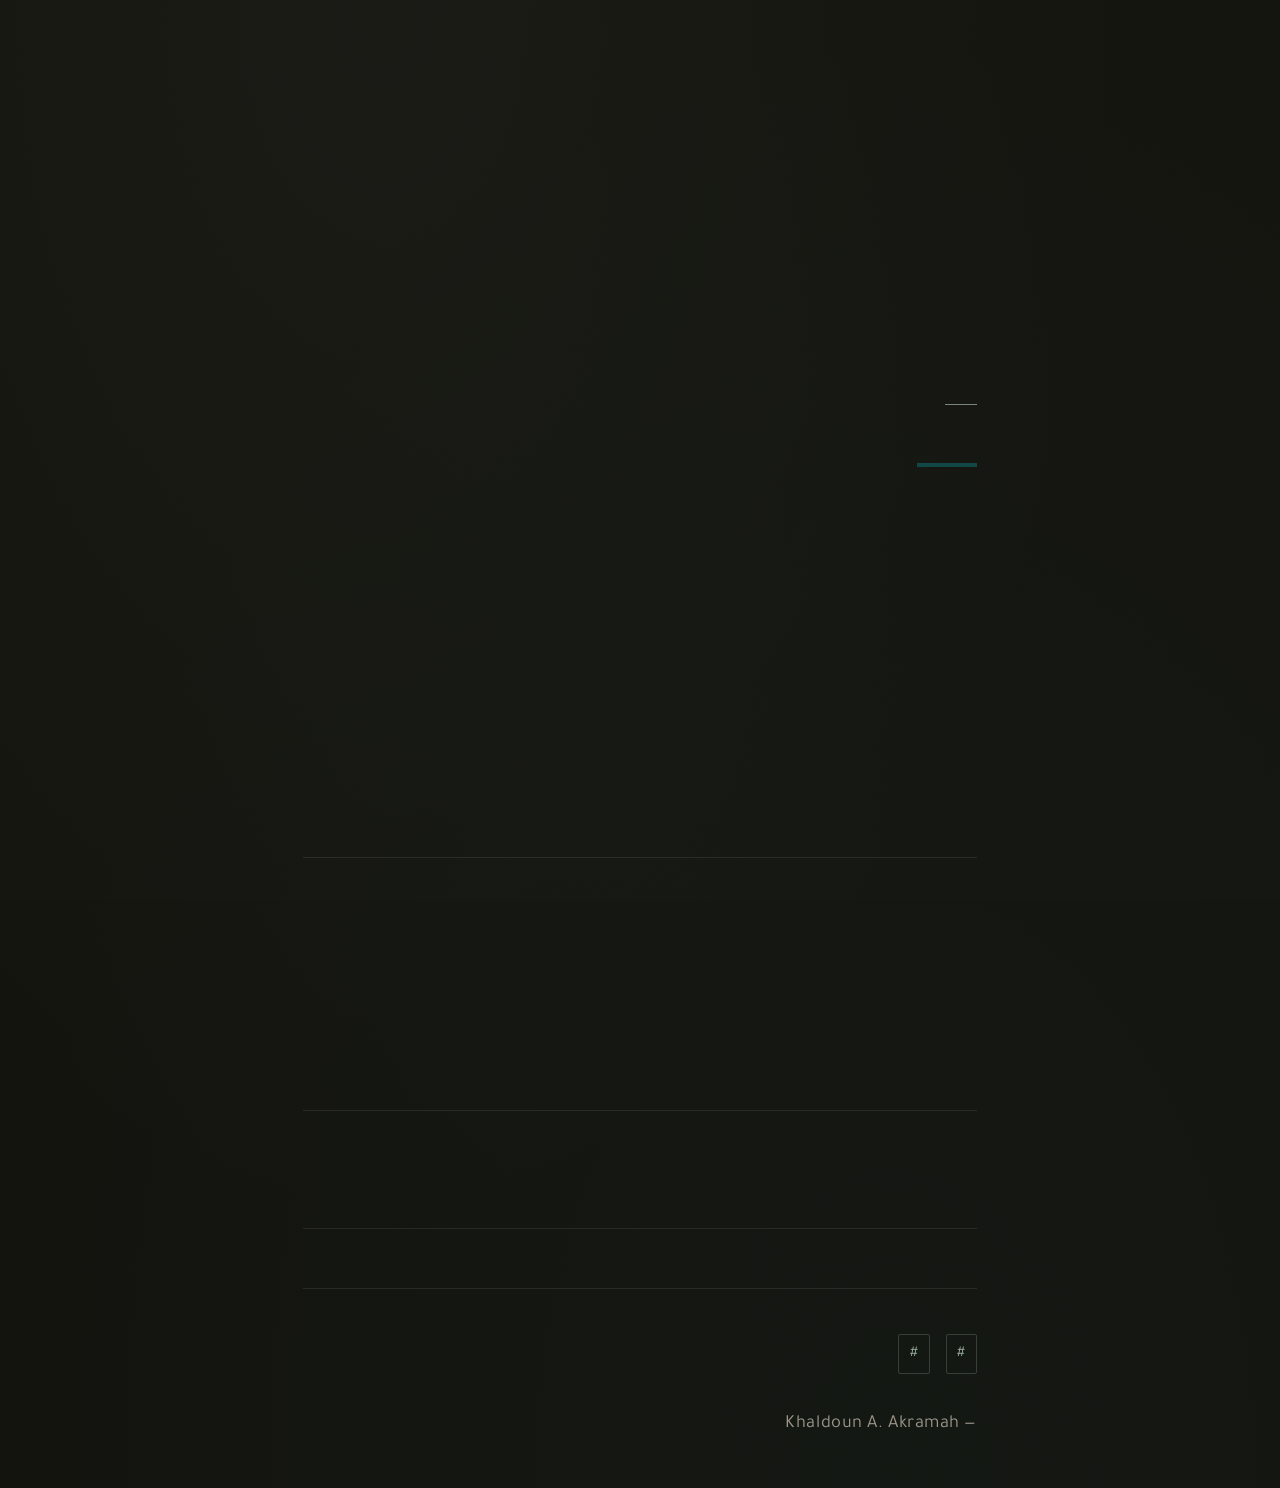
<file: templates/01-manifesto/index.html>
<!DOCTYPE html>
<html lang="ar" dir="rtl">
<head>
  <meta charset="UTF-8" />
  <meta name="viewport" content="width=device-width, initial-scale=1" />
  <title><!-- ضربة عنوان قصير، 4–8 كلمات --></title>
  <meta name="description" content="<!-- جملة واحدة قاطعة، تحت 160 حرفاً --->" />
  <link rel="preconnect" href="https://fonts.googleapis.com">
  <link rel="preconnect" href="https://fonts.gstatic.com" crossorigin>
  <link href="https://fonts.googleapis.com/css2?family=Tajawal:wght@400;500;700;900&family=Amiri:wght@400;700&display=swap" rel="stylesheet">
  <link rel="stylesheet" href="style.css" />
</head>
<body>

  <main>

    <section class="hero">
      <p class="stamp"><!-- ختم: تاريخ + موقع، مثال: ٢٥ أيار ٢٠٢٦ · جبلة --></p>
      <h1 class="strike">
        <!-- ضربة افتتاحية. ≤12 كلمة. تقطع كالنصل. -->
      </h1>
      <p class="prelude">
        <!-- جملة-جملتان تمهيد، بخط أرفع، اختياري -->
      </p>
    </section>

    <article class="manifesto">

      <!-- فقرات النص بالكامل.
           كل فقرة <p>. لا em dash في النص المُولَّد.
           نص خلدون الأصلي يُنقل كما هو.
           -->

      <p></p>
      <p></p>
      <p></p>

    </article>

    <section class="beat">
      <p>
        <!-- ضربة النهاية. سطر-سطران. يستحق أن يُقتبس وحده. -->
      </p>
    </section>

    <footer>
      <p class="tags">
        <span class="tag">#</span>
        <span class="tag">#</span>
      </p>
      <p class="signature">— Khaldoun A. Akramah</p>
    </footer>

  </main>

</body>
</html>
</file>
<file: style.css>
@import url('https://fonts.googleapis.com/css2?family=Amiri:ital,wght@0,400;0,700;1,400;1,700&family=Tajawal:wght@300;400;500;700;900&display=swap');

:root {
  --bg-color: #050608;
  --text-color: #e2e8f0;
  --text-muted: #94a3b8;
  --accent-warm: #d97706; /* Amber for lights and focal points */
  --accent-cold: #38bdf8; /* Ice blue for ambient and official tones */
  --glass-bg: rgba(8, 10, 15, 0.8);
  --glass-border: rgba(255, 255, 255, 0.06);
  
  /* Khaldoun Typography System */
  --font-heavy: 'Amiri', serif;
  --font-sans: 'Tajawal', sans-serif;
  
  --transition-speed: 0.6s;
}

* {
  box-sizing: border-box;
  margin: 0;
  padding: 0;
}

body {
  background-color: var(--bg-color);
  color: var(--text-color);
  font-family: var(--font-sans);
  direction: rtl;
  text-align: right;
  overflow: hidden;
  height: 100vh;
  width: 100vw;
}

/* 1. Film Grain Overlay (Forensic/Cinematic Texture) */
.film-grain {
  position: fixed;
  top: 0;
  left: 0;
  width: 100%;
  height: 100%;
  background-image: url("data:image/svg+xml,%3Csvg viewBox='0 0 200 200' xmlns='http://www.w3.org/2000/svg'%3E%3Cfilter id='noiseFilter'%3E%3CfeTurbulence type='fractalNoise' baseFrequency='0.85' numOctaves='4' stitchTiles='stitch'/%3E%3C/filter%3E%3Crect width='100%25' height='100%25' filter='url(%23noiseFilter)' opacity='0.04'/%3E%3C/svg%3E");
  pointer-events: none;
  z-index: 9999;
}

/* Scroll Container */
main {
  height: 100vh;
  overflow-y: scroll;
  scroll-snap-type: y mandatory;
  scroll-behavior: smooth;
}

/* Base Slide Styles */
section {
  position: relative;
  height: 100vh;
  width: 100vw;
  scroll-snap-align: start;
  scroll-snap-stop: always;
  display: flex;
  align-items: center;
  justify-content: center;
  overflow: hidden;
  padding: 4rem;
}

/* Background Image and Overlays */
.bg-image {
  position: absolute;
  top: 0;
  left: 0;
  width: 100%;
  height: 100%;
  background-size: cover;
  background-position: center;
  z-index: -2;
  filter: brightness(0.25) contrast(1.1) saturate(0.85);
  background-color: #08090d;
}

.bg-overlay {
  position: absolute;
  top: 0;
  left: 0;
  width: 100%;
  height: 100%;
  background: radial-gradient(circle at center, rgba(5,6,8,0.4) 0%, rgba(5,6,8,0.95) 90%);
  z-index: -1;
  pointer-events: none;
}

.container {
  width: 100%;
  max-width: 1200px;
  position: relative;
  z-index: 10;
}

.text-center {
  text-align: center;
}

/* ----------------------------------------------------
   Khaldoun Typography System
   ---------------------------------------------------- */

/* Type 1: Heavy / Weathered / Archival */
.type-heavy {
  font-family: var(--font-heavy);
  font-weight: 700;
  font-size: 3.5rem;
  line-height: 1.2;
  color: #dfdfdf;
  text-shadow: 1px 1px 2px rgba(0,0,0,0.8), -1px -1px 2px rgba(255,255,255,0.05);
  opacity: 0.95;
  margin-bottom: 1.5rem;
}

.type-heavy.distressed {
  letter-spacing: 0.02em;
  border-bottom: 2px solid rgba(255,255,255,0.05);
  padding-bottom: 0.5rem;
}

/* Type 2: Official / Investigative / Accountability */
.type-official {
  font-family: var(--font-sans);
  font-weight: 700;
  font-size: 1.35rem;
  line-height: 1.7;
  color: #f1f5f9;
  opacity: 0.95;
  text-shadow: 0 2px 4px rgba(0,0,0,0.5);
  margin-bottom: 1.2rem;
}

/* Type 3: Elegant / Soft / Descriptive */
.type-light {
  font-family: var(--font-sans);
  font-weight: 300;
  font-size: 1.1rem;
  line-height: 1.8;
  color: #cbd5e1;
  opacity: 0.85;
  margin-bottom: 1rem;
}

/* Type 4: Poetic / Reflective */
.type-poetic {
  font-family: var(--font-heavy);
  font-style: italic;
  font-size: 1.6rem;
  line-height: 1.6;
  color: #e2e8f0;
  opacity: 0.85;
  text-shadow: 0 0 10px rgba(56, 189, 248, 0.1);
}

.highlight-warm { color: var(--accent-warm); }
.highlight-cold { color: var(--accent-cold); }

/* ----------------------------------------------------
   Khaldoun Visual Modules
   ---------------------------------------------------- */

/* Glassmorphism Card */
.glass-card {
  background: var(--glass-bg);
  border: 1px solid var(--glass-border);
  border-radius: 4px;
  padding: 3rem;
  backdrop-filter: blur(16px);
  -webkit-backdrop-filter: blur(16px);
  box-shadow: 0 10px 40px rgba(0, 0, 0, 0.7);
  max-width: 650px;
}

/* Split Layout with Negative Space */
.grid-split {
  display: grid;
  grid-template-columns: 1.2fr 0.8fr;
  gap: 2rem;
  align-items: center;
}

/* Slide Indicator */
.slide-indicator {
  position: absolute;
  top: 3rem;
  right: 3rem;
  font-size: 0.85rem;
  letter-spacing: 2px;
  color: var(--text-muted);
  font-weight: 700;
  z-index: 10;
}

/* Khaldoun Signature (Strict rule compliance: 25-30% opacity) */
.khaldoun-signature {
  position: absolute;
  bottom: 3rem;
  right: 3rem;
  font-family: var(--font-heavy);
  font-size: 0.85rem;
  opacity: 0.28; 
  color: var(--text-color);
  pointer-events: none;
  z-index: 15;
  user-select: none;
}

/* Scroll Prompt */
.scroll-prompt {
  position: absolute;
  bottom: 2rem;
  left: 50%;
  transform: translateX(-50%);
  display: flex;
  flex-direction: column;
  align-items: center;
  gap: 0.5rem;
  color: var(--text-muted);
  font-size: 0.8rem;
  z-index: 10;
  animation: bounce 2s infinite;
}

.scroll-prompt svg {
  stroke: var(--accent-cold);
  opacity: 0.8;
}

@keyframes bounce {
  0%, 20%, 50%, 80%, 100% { transform: translate(-50%, 0); }
  40% { transform: translate(-50%, -8px); }
  60% { transform: translate(-50%, -4px); }
}

@media (max-width: 900px) {
  .grid-split { grid-template-columns: 1fr; }
  section { padding: 2rem; }
  .type-heavy { font-size: 2.5rem; }
}
</file>
<file: output/style.css>
/* KhaldounVisualBuilder - حين احترق القمح
   التصنيف البصري: 1 (ثقيل/أرشيفي) مع أثر قمح محروق
   اللوحة: رماد ليلي #11100d، عظم مترّب #e3dac9، قمح محترق #b9823d، أخضر سوريا #114845 و #A1B8A6
*/

:root {
  --bg: #11100d;
  --bg-soft: #171510;
  --ink: #e3dac9;
  --ink-dim: #a89f8f;
  --muted: #756f64;
  --ash: #2a2822;
  --wheat-burnt: #b9823d;
  --ember: #6f2418;
  --syria-deep: #114845;
  --syria-soft: #A1B8A6;
  --rule: rgba(227, 218, 201, 0.12);
  --rule-green: rgba(161, 184, 166, 0.3);

  --font-display: "Tajawal", "IBM Plex Sans Arabic", "Cairo", system-ui, sans-serif;
  --font-body: "Amiri", "Noto Naskh Arabic", "Times New Roman", serif;
  --max-w: 760px;
  --gutter: clamp(1.05rem, 4vw, 2.4rem);
}

* {
  box-sizing: border-box;
}

html {
  background: var(--bg);
  color: var(--ink);
}

body {
  margin: 0;
  min-height: 100vh;
  background:
    linear-gradient(180deg, rgba(17, 16, 13, 0.2), var(--bg) 62%),
    radial-gradient(circle at 18% 12%, rgba(185, 130, 61, 0.13), transparent 34%),
    radial-gradient(circle at 78% 0%, rgba(17, 72, 69, 0.16), transparent 42%),
    var(--bg);
  color: var(--ink);
  font-family: var(--font-body);
  font-size: clamp(1.08rem, 1.02rem + 0.28vw, 1.22rem);
  line-height: 2.05;
  text-rendering: optimizeLegibility;
  -webkit-font-smoothing: antialiased;
}

body::before {
  content: "";
  position: fixed;
  inset: 0;
  z-index: 0;
  pointer-events: none;
  opacity: 0.2;
  background-image:
    repeating-linear-gradient(90deg, rgba(255, 255, 255, 0.035) 0 1px, transparent 1px 7px),
    repeating-linear-gradient(0deg, rgba(255, 255, 255, 0.018) 0 1px, transparent 1px 11px);
  mix-blend-mode: overlay;
}

main {
  position: relative;
  z-index: 1;
  width: min(100%, var(--max-w));
  margin: 0 auto;
  padding: var(--gutter);
}

.hero {
  min-height: min(760px, 100svh);
  display: grid;
  align-content: center;
  position: relative;
  padding: clamp(4rem, 10vw, 7rem) 0 clamp(3rem, 8vw, 5rem);
  border-bottom: 1px solid var(--rule);
}

.ash-field {
  position: absolute;
  inset: clamp(1.2rem, 3vw, 2rem) 0 auto;
  height: min(42svh, 340px);
  overflow: hidden;
  border: 1px solid rgba(227, 218, 201, 0.08);
  background:
    linear-gradient(180deg, rgba(17, 16, 13, 0.06), rgba(17, 16, 13, 0.84)),
    radial-gradient(ellipse at 50% 92%, rgba(185, 130, 61, 0.2), transparent 46%),
    linear-gradient(100deg, rgba(42, 40, 34, 0.65), rgba(17, 16, 13, 0.35));
}

.ash-field::before,
.ash-field::after {
  content: "";
  position: absolute;
  inset-inline: -12%;
  bottom: 16%;
  height: 1px;
  background: rgba(227, 218, 201, 0.14);
  transform: rotate(-2deg);
}

.ash-field::after {
  bottom: 24%;
  opacity: 0.6;
  transform: rotate(1.5deg);
}

.grain-line {
  position: absolute;
  bottom: 18%;
  width: 1px;
  height: 52%;
  background: linear-gradient(0deg, rgba(185, 130, 61, 0), rgba(185, 130, 61, 0.72), rgba(227, 218, 201, 0));
  transform-origin: bottom;
  opacity: 0.5;
}

.grain-line::before {
  content: "";
  position: absolute;
  top: 20%;
  inset-inline-start: -8px;
  width: 15px;
  height: 34%;
  border-block: 1px solid rgba(185, 130, 61, 0.42);
  transform: skewY(-28deg);
}

.grain-line-1 {
  inset-inline-start: 19%;
  transform: rotate(-12deg);
}

.grain-line-2 {
  inset-inline-start: 27%;
  height: 62%;
  transform: rotate(7deg);
}

.grain-line-3 {
  inset-inline-start: 36%;
  height: 44%;
  transform: rotate(-4deg);
  opacity: 0.36;
}

.ember {
  position: absolute;
  width: clamp(44px, 12vw, 88px);
  height: clamp(44px, 12vw, 88px);
  inset-inline-end: 12%;
  bottom: 17%;
  border-radius: 50%;
  background: radial-gradient(circle, rgba(111, 36, 24, 0.55), rgba(111, 36, 24, 0.12) 42%, transparent 70%);
  filter: blur(2px);
}

.stamp {
  position: relative;
  z-index: 1;
  width: fit-content;
  margin: 0 0 1.4rem;
  padding: 0.25rem 0;
  border-bottom: 1px solid var(--rule-green);
  color: var(--syria-soft);
  font-family: var(--font-display);
  font-size: 0.82rem;
  font-weight: 700;
}

h1 {
  position: relative;
  z-index: 1;
  margin: 0;
  color: var(--ink);
  font-family: var(--font-display);
  font-size: clamp(2.5rem, 1.7rem + 4vw, 4.6rem);
  font-weight: 900;
  line-height: 1.12;
  text-wrap: balance;
}

h1::before {
  content: "";
  display: block;
  width: 64px;
  height: 4px;
  margin-bottom: 1.5rem;
  background: var(--syria-deep);
}

.prelude {
  position: relative;
  z-index: 1;
  max-width: 34em;
  margin: 1.9rem 0 0;
  color: var(--ink-dim);
  font-size: clamp(1.05rem, 1rem + 0.4vw, 1.28rem);
  line-height: 1.9;
}

.manifesto {
  padding: clamp(3rem, 7vw, 5rem) 0 1rem;
}

.manifesto p {
  max-width: 38em;
  margin: 0 0 1.55em;
  text-align: start;
}

.manifesto p:first-child {
  color: var(--ink);
  font-size: clamp(1.2rem, 1.08rem + 0.55vw, 1.48rem);
  line-height: 1.85;
}

.manifesto p:first-child::first-letter {
  float: inline-start;
  margin-inline-end: 0.18em;
  margin-block-start: 0.12em;
  color: var(--wheat-burnt);
  font-family: var(--font-display);
  font-size: 3.4em;
  font-weight: 900;
  line-height: 0.82;
}

.beat {
  margin: clamp(3.5rem, 8vw, 5.5rem) 0 clamp(2.5rem, 6vw, 4rem);
  padding: clamp(2rem, 6vw, 3.5rem) 0;
  border-block: 1px solid var(--rule);
}

.beat p {
  max-width: 29em;
  margin: 0;
  color: var(--syria-soft);
  font-family: var(--font-display);
  font-size: clamp(1.45rem, 1.12rem + 1.55vw, 2.2rem);
  font-weight: 800;
  line-height: 1.55;
  text-wrap: balance;
}

footer {
  padding: 1.5rem 0 2.5rem;
  border-top: 1px solid var(--rule);
}

.signature {
  margin: 0;
  color: var(--ink-dim);
  font-family: var(--font-display);
  font-size: 0.94rem;
  font-weight: 700;
}

@media (max-width: 540px) {
  body {
    font-size: 1.04rem;
    line-height: 2;
  }

  main {
    padding: 1.1rem;
  }

  .hero {
    min-height: 100svh;
    padding-block: 3rem 2.2rem;
  }

  .ash-field {
    height: 38svh;
  }

  h1::before {
    width: 42px;
    height: 3px;
    margin-bottom: 1.1rem;
  }

  .manifesto {
    padding-top: 2.6rem;
  }
}
</file>
<file: project/styles.css>
*,*::before,*::after { box-sizing:border-box; margin:0; padding:0; }
button { cursor:pointer; background:none; border:none; }

:root {
  --bg-primary:#0a0a0a; --bg-secondary:#111111; --bg-card:#1a1a1a; --bg-overlay:rgba(10,10,10,0.85);
  --text-primary:#e5e5e5; --text-secondary:#a09080; --text-muted:#5a5040;
  --accent-gold:#c6a87c; --accent-red:#7a1a0a; --accent-beige:#d4c5a9; --accent-warm:#8b6914;
  --border-subtle:rgba(198,168,124,0.15); --border-accent:rgba(198,168,124,0.45);
  --shadow-heavy:0 20px 60px rgba(0,0,0,0.9); --shadow-card:0 8px 32px rgba(0,0,0,0.7);
}

.headline {
  font-family:'Amiri',serif;
  font-weight:700;
  font-size:clamp(28px,5vw,64px);
  line-height:1.3;
  color:var(--text-primary);
}

.body-text {
  font-family:'Cairo',sans-serif;
  font-weight:300;
  font-size:clamp(14px,2vw,18px);
  line-height:1.75;
  color:var(--text-primary);
}

.meta-label {
  font-family:'Cairo',sans-serif;
  font-weight:600;
  font-size:11px;
  letter-spacing:3px;
  text-transform:uppercase;
  color:var(--text-muted);
}

.quote-text {
  font-family:'Amiri',serif;
  font-style:italic;
  font-weight:400;
  font-size:clamp(16px,2.5vw,24px);
  color:var(--accent-gold);
}

.slide-number {
  font-family:'Amiri',serif;
  font-style:italic;
  font-weight:400;
  color:var(--accent-gold);
  opacity:0.6;
}

html { direction:rtl; scroll-behavior:smooth; }
body { text-align:right; background:var(--bg-primary); color:var(--text-primary); font-family:'Cairo',sans-serif; font-weight:300; overflow-x:hidden; }

.slide { width:100%; aspect-ratio:16/9; position:relative; overflow:hidden; background:var(--bg-card); padding:clamp(32px,4vw,64px) clamp(40px,5vw,80px); box-shadow:var(--shadow-heavy); }
.container { max-width:1400px; margin:0 auto; padding:0 clamp(24px,4vw,80px); }
.nav { position:sticky; top:0; z-index:100; background:rgba(10,10,10,0.95); backdrop-filter:blur(12px); border-bottom:1px solid var(--border-subtle); padding:16px 40px; display:flex; justify-content:space-between; align-items:center; gap:18px; }
.nav-counter { display:flex; gap:8px; align-items:center; justify-content:center; flex-wrap:wrap; }
.nav-dot { width:6px; height:6px; border-radius:50%; background:var(--text-muted); cursor:pointer; transition:background 0.3s, transform 0.3s; border:none; padding:0; }
.nav-dot.active { background:var(--accent-gold); transform:scale(1.35); }

.slide-hero { min-height:100vh; display:flex; flex-direction:column; justify-content:center; align-items:center; text-align:center; background:linear-gradient(180deg,#0a0a0a 0%,#1a0a05 100%); border-bottom:1px solid var(--border-subtle); }
.slide-content { display:grid; grid-template-columns:1fr 1fr; gap:48px; align-items:center; height:100%; }
.slide-content.full-width { grid-template-columns:1fr; }
.slide-image { width:100%; height:100%; object-fit:cover; border-radius:2px; box-shadow:var(--shadow-card); border:1px solid var(--border-subtle); }
.slide-eyebrow { font-family:'Cairo',sans-serif; font-size:11px; font-weight:600; letter-spacing:4px; text-transform:uppercase; color:var(--accent-gold); margin-bottom:16px; padding-bottom:12px; border-bottom:1px solid var(--border-accent); display:inline-block; }
.quote-block { border-right:3px solid var(--accent-gold); padding:16px 24px 16px 0; margin:24px 0; }
.stat-card { background:var(--bg-secondary); border:1px solid var(--border-subtle); border-top:3px solid var(--accent-gold); padding:24px; border-radius:2px; max-width:320px; }
.stat-number { font-family:'Amiri',serif; font-style:italic; font-size:clamp(40px,6vw,80px); color:var(--accent-gold); line-height:1; }
.signature { position:absolute; bottom:14px; right:18px; font-family:'Amiri',serif; font-style:italic; font-size:11px; color:var(--accent-gold); opacity:0.27; pointer-events:none; user-select:none; }

.hero-copy { max-width:760px; margin-top:22px; color:var(--text-secondary); }
.slide-text { display:flex; flex-direction:column; align-items:flex-start; gap:18px; min-width:0; }
.slide-visual { height:100%; min-height:320px; margin:0; }
.slide-text .body-text { max-width:680px; }
.footer-note { margin-top:22px; color:var(--accent-gold); }

@media (max-width:768px) {
  .slide-content { grid-template-columns:1fr; }
  .slide { padding:24px 20px; aspect-ratio:auto; min-height:100svh; }
  .headline { font-size:clamp(22px,6vw,36px); }
  .slide-image { height:200px; }
  .nav { padding:12px 20px; }
}

@media (max-width:480px) {
  .headline { font-size:clamp(18px,7vw,28px); }
  .body-text { font-size:14px; }
  .slide-eyebrow { font-size:11px; letter-spacing:2px; }
  .meta-label { letter-spacing:2px; }
}

@media print {
  .nav { display:none; }
  .slide { page-break-after:always; min-height:100vh; box-shadow:none; border:1px solid #333; }
  body { background:#0a0a0a; color:#e5e5e5; }
  * { -webkit-print-color-adjust:exact !important; print-color-adjust:exact !important; }
  .slide-image { max-height:45vh; width:auto; }
}

:focus-visible { outline:2px solid var(--accent-gold); outline-offset:3px; }
</file>
<file: examples/hareetan/style.css>
/* KhaldounVisualBuilder — حريتان
   التصنيف البصري: 1 — ثقيل/أرشيفي
   اللوحة: خرسانة باردة + تآكل + رماد + لون سوريا للتوقيع
*/

:root {
  /* لوحة ثقيلة/أرشيفية */
  --bg:          #14140f;     /* رماد ليلي */
  --paper:       #1c1c17;     /* ورق محروق */
  --ink:         #d9d3c6;     /* عظمي مُترَّب */
  --ink-dim:     #8a857a;     /* رمادي دافئ */
  --muted:       #6a655c;
  --rule:        rgba(217, 211, 198, 0.14);

  /* لمسات سوريا — للتوقيع والأقسام البارزة */
  --syria-deep:  #114845;
  --syria-soft:  #A1B8A6;
  --blood:       #7a1f1f;     /* ختم أرشيفي خافت */

  /* تيبوغرافيا */
  --serif:    "Amiri", "Times New Roman", serif;          /* للمتن — وقار */
  --sans:     "Tajawal", "IBM Plex Sans Arabic", system-ui, sans-serif;

  --max-w:    680px;
  --gutter:   clamp(1rem, 4vw, 2rem);
}

* { box-sizing: border-box; }

html, body {
  margin: 0;
  padding: 0;
  background: var(--bg);
  color: var(--ink);
  font-family: var(--serif);
  font-size: clamp(1.05rem, 1rem + 0.25vw, 1.18rem);
  line-height: 2;
  text-rendering: optimizeLegibility;
  -webkit-font-smoothing: antialiased;
  background-image:
    radial-gradient(ellipse at top, rgba(255,255,255,0.025), transparent 60%),
    radial-gradient(ellipse at bottom, rgba(122, 31, 31, 0.04), transparent 70%);
  min-height: 100vh;
}

/* خامة فيلم خفيفة على الخلفية كلها */
body::before {
  content: "";
  position: fixed;
  inset: 0;
  pointer-events: none;
  background-image: url("data:image/svg+xml;utf8,<svg xmlns='http://www.w3.org/2000/svg' width='200' height='200'><filter id='n'><feTurbulence type='fractalNoise' baseFrequency='0.9' numOctaves='2' stitchTiles='stitch'/><feColorMatrix values='0 0 0 0 0.85  0 0 0 0 0.83  0 0 0 0 0.78  0 0 0 0.05 0'/></filter><rect width='100%25' height='100%25' filter='url(%23n)'/></svg>");
  opacity: 0.55;
  mix-blend-mode: overlay;
  z-index: 1;
}

main {
  position: relative;
  z-index: 2;
  max-width: var(--max-w);
  margin: 0 auto;
  padding: var(--gutter);
}

/* شريط أرشيف علوي */
.archive-strip {
  display: flex;
  justify-content: space-between;
  align-items: center;
  padding: 0.7rem 0;
  margin-bottom: 2.5rem;
  border-bottom: 1px solid var(--rule);
  font-family: var(--sans);
  font-size: 0.78rem;
  letter-spacing: 0.02em;
  color: var(--ink-dim);
  text-transform: none;
}
.archive-label {
  color: var(--syria-soft);
}
.archive-code {
  font-feature-settings: "tnum";
  letter-spacing: 0.15em;
  color: var(--muted);
}

/* Hero */
.hero {
  margin: 0 0 3.5rem;
}
.hero figure {
  margin: 0 0 1.8rem;
  position: relative;
  background: #0a0a08;
  overflow: hidden;
}
.hero img {
  width: 100%;
  height: auto;
  display: block;
  filter: contrast(1.04) saturate(0.85) brightness(0.96);
}
.hero .dateline {
  font-family: var(--sans);
  font-size: 0.85rem;
  color: var(--muted);
  letter-spacing: 0.02em;
  margin: 0 0 0.4rem;
}
.hero h1 {
  font-family: var(--sans);
  font-weight: 800;
  font-size: clamp(2rem, 1.4rem + 2.4vw, 3rem);
  line-height: 1.2;
  margin: 0 0 1rem;
  color: var(--ink);
  letter-spacing: -0.01em;
}
.hero .caption {
  font-family: var(--serif);
  font-style: italic;
  font-size: 1.1rem;
  color: var(--syria-soft);
  margin: 0;
  padding-inline-start: 1rem;
  border-inline-start: 2px solid var(--syria-deep);
}

/* المتن */
article {
  margin-top: 1rem;
}
article p {
  margin: 0 0 1.4em;
  text-align: start;
}
article h2 {
  font-family: var(--sans);
  font-weight: 700;
  font-size: clamp(1.25rem, 1.1rem + 0.7vw, 1.55rem);
  line-height: 1.4;
  margin: 3em 0 1em;
  color: var(--ink);
  padding-bottom: 0.4rem;
  border-bottom: 1px solid var(--rule);
}

/* الصور الداخلية */
figure.inline {
  margin: 2.6em -0.5rem;
  background: #0a0a08;
}
figure.inline img {
  width: 100%;
  height: auto;
  display: block;
  filter: contrast(1.03) saturate(0.85) brightness(0.95);
}
figure.inline figcaption {
  font-family: var(--serif);
  font-style: italic;
  font-size: 0.95rem;
  color: var(--ink-dim);
  margin: 0.7em 0.5rem 0;
  text-align: start;
}

/* صور placeholder قبل التوليد */
img[src$=".png"]:not([alt=""]) {
  background:
    linear-gradient(135deg, #1a1a14 0%, #0d0d09 100%);
  min-height: 200px;
}

hr {
  border: 0;
  border-top: 1px solid var(--rule);
  margin: 3em 0 2.5em;
}

p.closing {
  font-size: 1.15rem;
  color: var(--ink);
  margin-bottom: 1.2em;
}
p.closing:last-of-type {
  color: var(--syria-soft);
  font-style: italic;
}

/* Footer */
footer {
  margin-top: 5rem;
  padding-top: 2rem;
  border-top: 1px solid var(--rule);
  font-family: var(--sans);
}
footer .location {
  font-size: 0.8rem;
  color: var(--muted);
  letter-spacing: 0.05em;
  margin: 0 0 1.2rem;
}
footer .tags {
  margin: 0 0 1.5rem;
}
footer .tag {
  display: inline-block;
  font-size: 0.82rem;
  color: var(--syria-soft);
  margin-inline-end: 0.6rem;
  padding: 0.15rem 0.55rem;
  border: 1px solid rgba(161, 184, 166, 0.25);
  border-radius: 2px;
}
footer .signature {
  font-size: 0.95rem;
  color: var(--ink-dim);
  margin: 0;
  letter-spacing: 0.02em;
}

/* موبايل */
@media (max-width: 540px) {
  html, body { font-size: 1rem; line-height: 1.95; }
  main { padding: 1.1rem; }
  .archive-strip { font-size: 0.72rem; }
  figure.inline { margin-inline: 0; }
  .hero .caption { font-size: 1rem; }
}

/* احترام تفضيل تقليل الحركة (لا توجد حركة الآن، لكن مبدأياً) */
@media (prefers-reduced-motion: reduce) {
  * { animation: none !important; transition: none !important; }
}
</file>
<file: templates/01-manifesto/style.css>
/* Template 01 — Manifesto
   التصنيف البصري: 1 (ثقيل/أرشيفي) + لمسة سوريا
*/

:root {
  --bg:           #14140f;
  --bg-soft:      #1a1a14;
  --ink:          #e6e0d2;
  --ink-dim:      #9c9588;
  --muted:        #6a655c;
  --rule:         rgba(230, 224, 210, 0.10);

  --syria-deep:   #114845;
  --syria-soft:   #A1B8A6;
  --accent:       #c97a3a;   /* لمسة دافئة نادرة جداً */

  --serif:        "Amiri", "Times New Roman", serif;
  --sans:         "Tajawal", "IBM Plex Sans Arabic", system-ui, sans-serif;

  --max-w:        760px;
  --gutter:       clamp(1rem, 4vw, 2.2rem);
}

* { box-sizing: border-box; }

html, body {
  margin: 0;
  padding: 0;
  background: var(--bg);
  color: var(--ink);
  font-family: var(--serif);
  font-size: clamp(1.08rem, 1rem + 0.3vw, 1.22rem);
  line-height: 2.1;
  text-rendering: optimizeLegibility;
  -webkit-font-smoothing: antialiased;
  background-image:
    radial-gradient(ellipse at 30% 0%, rgba(161, 184, 166, 0.04), transparent 60%),
    radial-gradient(ellipse at 70% 100%, rgba(17, 72, 69, 0.08), transparent 70%);
  min-height: 100vh;
}

/* خامة فيلم خفيفة */
body::before {
  content: "";
  position: fixed; inset: 0;
  pointer-events: none;
  background-image: url("data:image/svg+xml;utf8,<svg xmlns='http://www.w3.org/2000/svg' width='220' height='220'><filter id='n'><feTurbulence type='fractalNoise' baseFrequency='0.85' numOctaves='2' stitchTiles='stitch'/><feColorMatrix values='0 0 0 0 0.9  0 0 0 0 0.88  0 0 0 0 0.82  0 0 0 0.045 0'/></filter><rect width='100%25' height='100%25' filter='url(%23n)'/></svg>");
  opacity: 0.55;
  mix-blend-mode: overlay;
  z-index: 1;
}

main {
  position: relative;
  z-index: 2;
  max-width: var(--max-w);
  margin: 0 auto;
  padding: var(--gutter);
}

/* HERO — الضربة الافتتاحية بحجم شاشة */
.hero {
  min-height: calc(100vh - var(--gutter) * 2);
  display: flex;
  flex-direction: column;
  justify-content: center;
  padding-block: 4rem 2rem;
  position: relative;
}
.hero .stamp {
  font-family: var(--sans);
  font-size: 0.82rem;
  letter-spacing: 0.18em;
  color: var(--syria-soft);
  margin: 0 0 2rem;
  text-transform: none;
  font-weight: 500;
}
.hero .stamp::before {
  content: "";
  display: inline-block;
  width: 32px;
  height: 1px;
  background: var(--syria-soft);
  vertical-align: middle;
  margin-inline-end: 0.6em;
  opacity: 0.7;
}
.hero h1.strike {
  font-family: var(--sans);
  font-weight: 900;
  font-size: clamp(2.2rem, 1.4rem + 4vw, 4.2rem);
  line-height: 1.18;
  letter-spacing: -0.015em;
  color: var(--ink);
  margin: 0;
  text-wrap: balance;
}
.hero h1.strike::before {
  content: "";
  display: block;
  width: 60px;
  height: 4px;
  background: var(--syria-deep);
  margin-bottom: 2rem;
}
.hero .prelude {
  font-family: var(--serif);
  font-style: italic;
  font-size: clamp(1.05rem, 1rem + 0.4vw, 1.3rem);
  color: var(--ink-dim);
  margin: 2.2rem 0 0;
  max-width: 32em;
  line-height: 1.85;
}

/* ARTICLE — النص الجوهري */
.manifesto {
  padding: 4rem 0 2rem;
  border-top: 1px solid var(--rule);
}
.manifesto p {
  margin: 0 0 1.6em;
  text-align: start;
  max-width: 38em;
}
/* أول حرف من أول فقرة بحجم بارز */
.manifesto p:first-child::first-letter {
  font-family: var(--sans);
  font-weight: 900;
  font-size: 3.5em;
  line-height: 0.85;
  float: inline-start;
  margin-inline-end: 0.18em;
  margin-block-start: 0.1em;
  color: var(--syria-deep);
}

/* BEAT — ضربة النهاية */
.beat {
  margin: 5rem 0 3rem;
  padding: 3rem 0;
  border-block: 1px solid var(--rule);
  text-align: start;
}
.beat p {
  font-family: var(--sans);
  font-weight: 700;
  font-size: clamp(1.4rem, 1rem + 1.6vw, 2.1rem);
  line-height: 1.4;
  color: var(--syria-soft);
  margin: 0;
  max-width: 30em;
  text-wrap: balance;
}

/* FOOTER */
footer {
  margin-top: 3rem;
  padding-top: 2rem;
  border-top: 1px solid var(--rule);
  font-family: var(--sans);
}
footer .tags {
  margin: 0 0 1.5rem;
}
footer .tag {
  display: inline-block;
  font-size: 0.8rem;
  color: var(--syria-soft);
  margin-inline-end: 0.5rem;
  padding: 0.15rem 0.55rem;
  border: 1px solid rgba(161, 184, 166, 0.25);
  border-radius: 2px;
}
footer .signature {
  font-size: 0.95rem;
  color: var(--ink-dim);
  margin: 0;
  letter-spacing: 0.03em;
}

/* موبايل */
@media (max-width: 540px) {
  html, body { font-size: 1.02rem; line-height: 2; }
  main { padding: 1.1rem; }
  .hero { min-height: 100svh; padding-block: 2rem 1rem; }
  .hero h1.strike::before { width: 40px; height: 3px; margin-bottom: 1.2rem; }
  .manifesto { padding: 2.5rem 0 1rem; }
  .beat { margin: 3rem 0 2rem; padding: 2rem 0; }
}

@media (prefers-reduced-motion: reduce) {
  * { animation: none !important; transition: none !important; }
}
</file>
